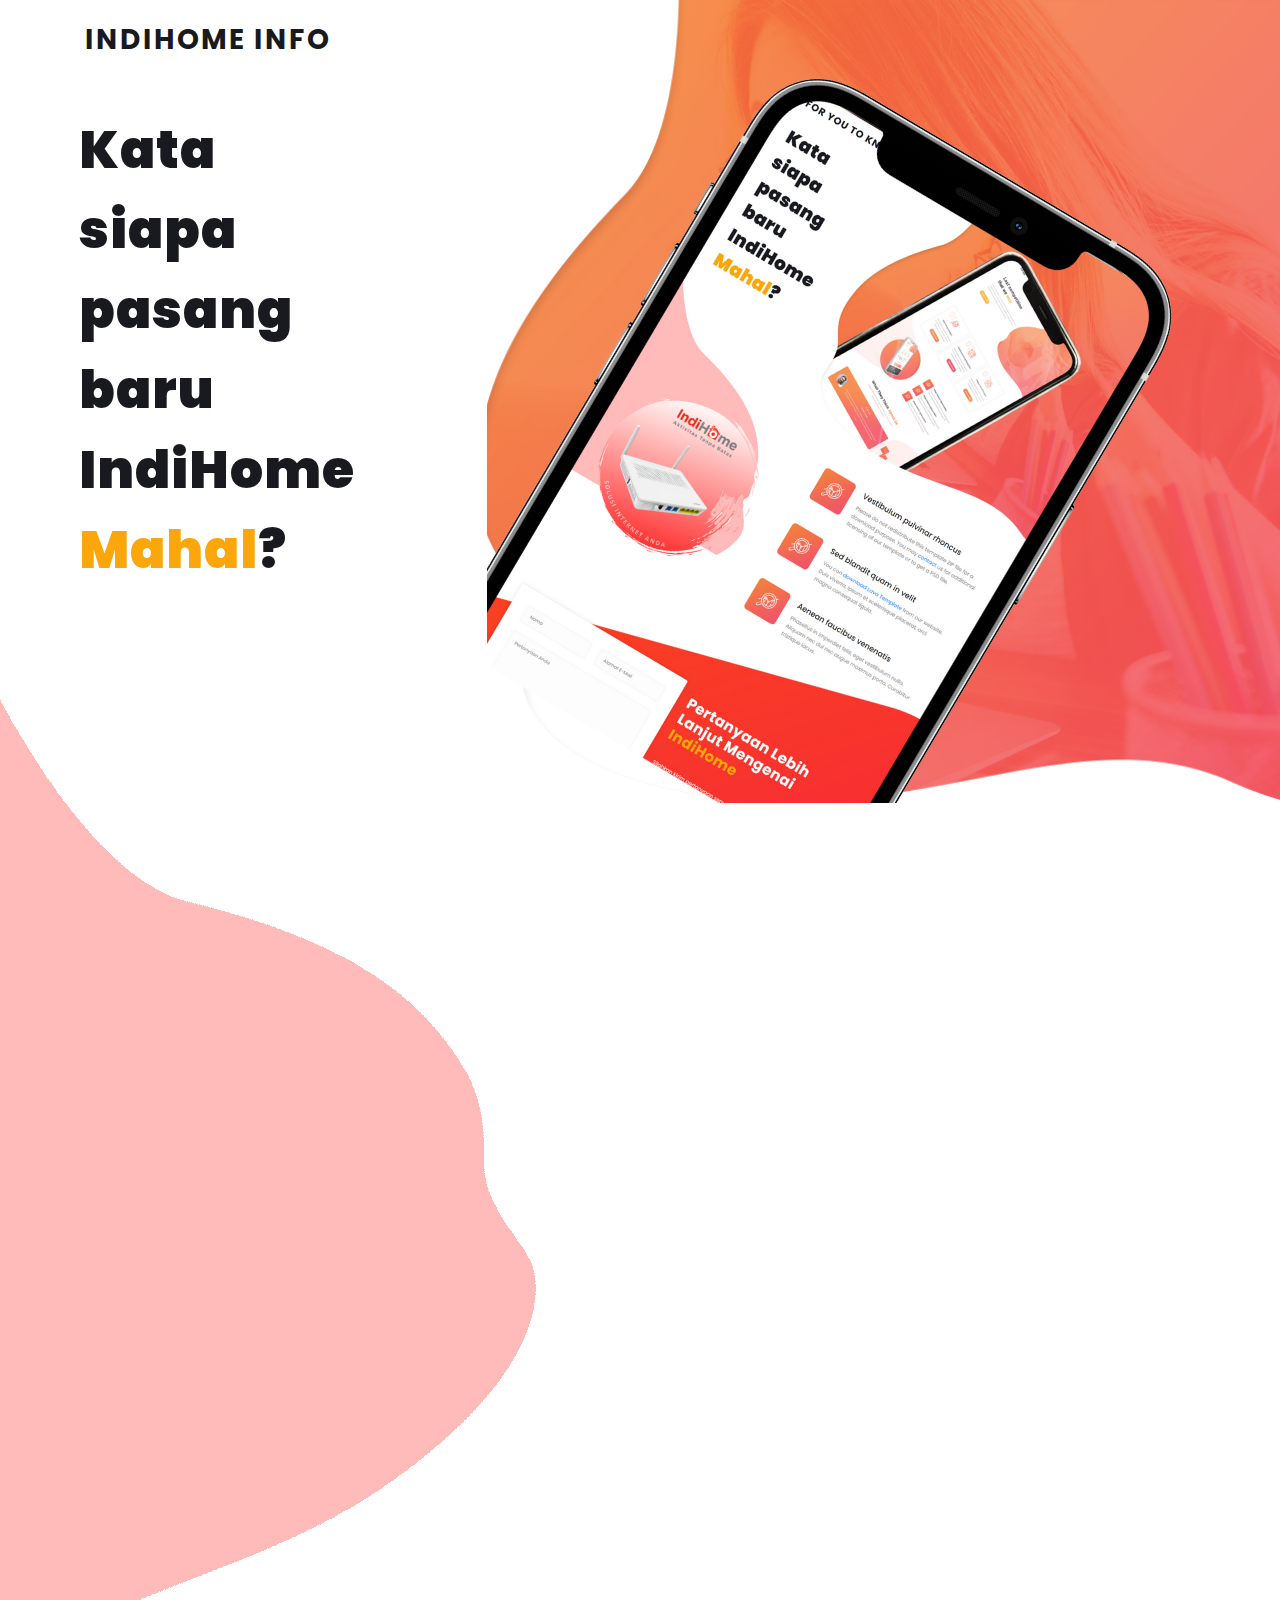
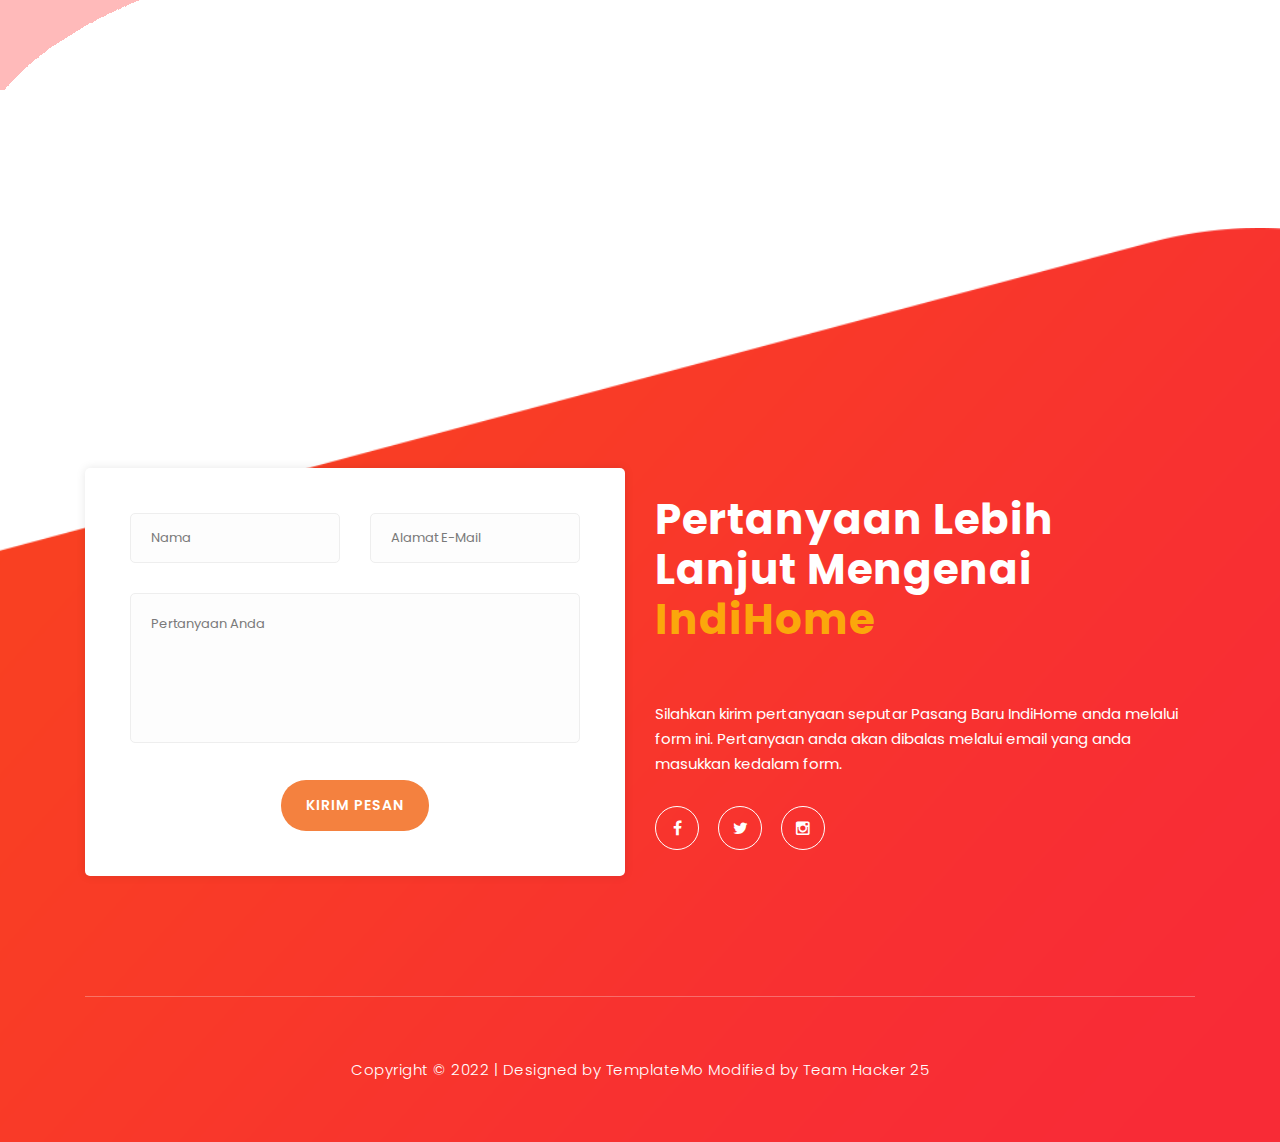
<file: index.html>
<!DOCTYPE html>
<html lang="en">

<head>

    <meta charset="utf-8">
    <meta name="viewport" content="width=device-width, initial-scale=1, shrink-to-fit=no">
    <meta name="description" content="">
    <meta name="author" content="TemplateMo">
    <link href="https://fonts.googleapis.com/css?family=Poppins:100,200,300,400,500,600,700,800,900&display=swap" rel="stylesheet">
    <link rel="shortcut icon" href="assets/images/favicon.ico" type="image/x-icon">
    <link rel="icon" href="assets/images/favicon.ico" type="image/x-icon">
    <title>Siapa Bilang Pasang Baru IndiHome Mahal?</title>


    <!-- Additional CSS Files -->
    <link rel="stylesheet" type="text/css" href="assets/css/bootstrap.min.css">

    <link rel="stylesheet" type="text/css" href="assets/css/font-awesome.css">

    <link rel="stylesheet" href="assets/css/templatemo-lava.css">

    <link rel="stylesheet" href="assets/css/owl-carousel.css">

</head>

<body>

    <!-- ***** Preloader Start ***** -->
    <div id="preloader">
        <div class="jumper">
            <div></div>
            <div></div>
            <div></div>
        </div>
    </div>
    <!-- ***** Preloader End ***** -->


    <!-- ***** Header Area Start ***** -->
    <header class="header-area header-sticky">
        <div class="container">
            <div class="row">
                <div class="col-12">
                    <nav class="main-nav">
                        <!-- ***** Logo Start ***** -->
                        <a href="index.html" class="logo">
                            INDIHOME INFO
                        </a>
                        <!-- ***** Logo End ***** -->
                        <!-- ***** Menu Start ***** -->
                     
                        <a class='menu-trigger'>
                            <span>Menu</span>
                        </a>
                        <!-- ***** Menu End ***** -->
                    </nav>
                </div>
            </div>
        </div>
    </header>
    <!-- ***** Header Area End ***** -->


    <!-- ***** Welcome Area Start ***** -->
    <div class="welcome-area" id="welcome">

        <!-- ***** Header Text Start ***** -->
        <div class="header-text">
            <div class="container">
                <div class="row">
                    <div class="left-text col-lg-6 col-md-12 col-sm-12 col-xs-12"
                        data-scroll-reveal="enter left move 30px over 0.6s after 0.4s">
                        <h1>Kata siapa pasang baru IndiHome<em> <br>Mahal</em>?</h1>
                        <p style="color:white">Lava  template is provided by.
                           You 
                           can modify and use it for your commercial websites for
                        free of charge. This template is last updated on 29 Oct 2019.</p> 
                        <!-- <a href="#about" class="main-button-slider">KNOW US BETTER</a> -->
                    </div>
                </div>
            </div>
        </div>
        <!-- ***** Header Text End ***** -->
    </div>
    <!-- ***** Welcome Area End ***** -->

    <!-- ***** Features Big Item Start ***** -->
    <!-- <section class="section" id="about">
        <div class="container">
            <div class="row">
                <div class="col-lg-4 col-md-6 col-sm-12 col-xs-12"
                    data-scroll-reveal="enter left move 30px over 0.6s after 0.4s">
                    <div class="features-item">
                        <div class="features-icon">
                           
                            <img src="assets/images/features-icon-1.png" alt="">
                            <h4>SAY NO TO INTERNET LELET!</h4>
                            <p>Belum ada provider wifi lain yang memiliki luas wilayah jaringan sebesar Indihome. Di manapun kamu, sinyal Indihome sanggup jawab kebutuhan WFH, SFH, bahkan sampai serunya bermain game dari gadgetmu!</p>
                          
                        </div>
                    </div>
                </div>
                <div class="col-lg-4 col-md-6 col-sm-12 col-xs-12"
                    data-scroll-reveal="enter bottom move 30px over 0.6s after 0.4s">
                    <div class="features-item">
                        <div class="features-icon">
                            
                            <img src="assets/images/features-icon-2.png" alt="">
                            <h4>Sewa Layanan</h4>
                            <p>Curabitur pulvinar vel odio sed sagittis. Nam maximus ex diam, nec consectetur diam.</p>
                            
                        </div>
                    </div>
                </div>
                <div class="col-lg-4 col-md-6 col-sm-12 col-xs-12"
                    data-scroll-reveal="enter right move 30px over 0.6s after 0.4s">
                    <div class="features-item">
                        <div class="features-icon">
                          
                            <img src="assets/images/features-icon-3.png" alt="">
                            <h4>Sewa Teknisi</h4>
                            <p>Curabitur pulvinar vel odio sed sagittis. Nam maximus ex diam, nec consectetur diam.</p>
                            
                        </div>
                    </div>
                </div>
            </div>
        </div>
    </section> -->
    <!-- ***** Features Big Item End ***** -->

    <div class="left-image-decor"></div>

    <!-- ***** Features Big Item Start ***** -->
    <section class="section" id="promotion">
        <div class="container">
            <div class="row">
                <div class="left-image col-lg-5 col-md-12 col-sm-12 mobile-bottom-fix-big"
                    data-scroll-reveal="enter left move 30px over 0.6s after 0.4s">
                    <img src="assets/images/left-image2.png" class="rounded img-fluid d-block mx-auto" alt="App">
                </div>
                <div class="right-text offset-lg-1 col-lg-6 col-md-12 col-sm-12 mobile-bottom-fix">
                    <ul>
                        <li data-scroll-reveal="enter right move 30px over 0.6s after 0.4s">
                            <img src="assets/images/about-icon-01.png" alt="">
                            <div class="text">
                                <h4>Hanya Bayar Sekali</h4>
                                <p>Biaya Rp. 500.000,- Yang anda keluarkan adalah biaya untuk pemasangan alat pertama kali. 
                                    jadi jangan takut kedepannya biaya yang dibayarkan akan lebih murah.</p>
                            </div>
                        </li>
                        <li data-scroll-reveal="enter right move 30px over 0.6s after 0.5s">
                            <img src="assets/images/about-icon-02.png" alt="">
                            <div class="text">
                                <h4>Tidak Ada Kuota Pemakaian</h4>
                                <p>Harga yang anda bayarkan sudah masuk kedalam layanan internet kecepatan 
                                    tinggi dengan unlimited Kuota.</p>
                            </div>
                        </li>
                        <li data-scroll-reveal="enter right move 30px over 0.6s after 0.6s">
                            <img src="assets/images/about-icon-03.png" alt="">
                            <div class="text">
                                <h4>Harga Sesuai Kualitas Internet</h4>
                                <p>Di wilayah Indonesia Timur, belum ada provider lain yang memiliki luas cakupan wilayah jaringan sebesar Indihome yaitu lebih dari 80%.
                                     Di manapun kamu, sinyal Indihome sanggup menjawab kebutuhan WFH, SFH, bahkan sampai serunya bermain game dari gadgetmu!.</p>
                            </div>
                        </li>
                    </ul>
                </div>
            </div>
        </div>
    </section>
    <!-- ***** Features Big Item End ***** -->

    <!-- <div class="right-image-decor"></div> -->

    <!-- ***** Testimonials Starts ***** -->
    <!-- <section class="section" id="testimonials">
        <div class="container">
            <div class="row">
                <div class="col-lg-8 offset-lg-2">
                    <div class="center-heading">
                        <h2>What They Think <em>About Us</em></h2>
                        <p>Suspendisse vitae laoreet mauris. Fusce a nisi dapibus, euismod purus non, convallis odio.
                            Donec vitae magna ornare, pellentesque ex vitae, aliquet urna.</p>
                    </div>
                </div>
                <div class="col-lg-10 col-md-12 col-sm-12 mobile-bottom-fix-big"
                    data-scroll-reveal="enter left move 30px over 0.6s after 0.4s">
                    <div class="owl-carousel owl-theme">
                        <div class="item service-item">
                            <div class="author">
                                <i><img src="assets/images/testimonial-author-1.png" alt="Author One"></i>
                            </div>
                            <div class="testimonial-content">
                                <ul class="stars">
                                    <li><i class="fa fa-star"></i></li>
                                    <li><i class="fa fa-star"></i></li>
                                    <li><i class="fa fa-star"></i></li>
                                    <li><i class="fa fa-star"></i></li>
                                    <li><i class="fa fa-star"></i></li>
                                </ul>
                                <h4>Jonathan Smart</h4>
                                <p>“Nullam hendrerit, elit a semper pharetra, ipsum nibh tristique tortor, in tempus
                                    urna elit in mauris.”</p>
                                <span>Besta CTO</span>
                            </div>
                        </div>
                        <div class="item service-item">
                            <div class="author">
                                <i><img src="assets/images/testimonial-author-1.png" alt="Second Author"></i>
                            </div>
                            <div class="testimonial-content">
                                <ul class="stars">
                                    <li><i class="fa fa-star"></i></li>
                                    <li><i class="fa fa-star"></i></li>
                                    <li><i class="fa fa-star"></i></li>
                                    <li><i class="fa fa-star"></i></li>
                                    <li><i class="fa fa-star"></i></li>
                                </ul>
                                <h4>Martino Tino</h4>
                                <p>“Morbi non mi luctus felis molestie scelerisque. In ac libero viverra, placerat est
                                    interdum, rhoncus leo.”</p>
                                <span>Web Analyst</span>
                            </div>
                        </div>
                        <div class="item service-item">
                            <div class="author">
                                <i><img src="assets/images/testimonial-author-1.png" alt="Author Third"></i>
                            </div>
                            <div class="testimonial-content">
                                <ul class="stars">
                                    <li><i class="fa fa-star"></i></li>
                                    <li><i class="fa fa-star"></i></li>
                                    <li><i class="fa fa-star"></i></li>
                                </ul>
                                <h4>George Tasa</h4>
                                <p>“Fusce rutrum in dolor sit amet lobortis. Ut at vehicula justo. Donec quam dolor,
                                    congue a fringilla sed, maximus et urna.”</p>
                                <span>System Admin</span>
                            </div>
                        </div>
                        <div class="item service-item">
                            <div class="author">
                                <i><img src="assets/images/testimonial-author-1.png" alt="Fourth Author"></i>
                            </div>
                            <div class="testimonial-content">
                                <ul class="stars">
                                    <li><i class="fa fa-star"></i></li>
                                    <li><i class="fa fa-star"></i></li>
                                    <li><i class="fa fa-star"></i></li>
                                    <li><i class="fa fa-star"></i></li>
                                </ul>
                                <h4>Sir James</h4>
                                <p>"Fusce rutrum in dolor sit amet lobortis. Ut at vehicula justo. Donec quam dolor,
                                    congue a fringilla sed, maximus et urna."</p>
                                <span>New Villager</span>
                            </div>
                        </div>
                    </div>
                </div>
            </div>
        </div>
    </section> -->
    <!-- ***** Testimonials Ends ***** -->


    <!-- ***** Footer Start ***** -->
    <footer id="contact-us">
        <div class="container">
            <div class="footer-content">
                <div class="row">
                    <!-- ***** Contact Form Start ***** -->
                    <div class="col-lg-6 col-md-12 col-sm-12">
                        <div class="contact-form">
                            <form id="contact" action="" method="post">
                                <div class="row">
                                    <div class="col-md-6 col-sm-12">
                                        <fieldset>
                                            <input name="name" type="text" id="name" placeholder="Nama" required=""
                                                style="background-color: rgba(250,250,250,0.3);">
                                        </fieldset>
                                    </div>
                                    <div class="col-md-6 col-sm-12">
                                        <fieldset>
                                            <input name="email" type="text" id="email" placeholder="Alamat E-Mail"
                                                required="" style="background-color: rgba(250,250,250,0.3);">
                                        </fieldset>
                                    </div>
                                    <div class="col-lg-12">
                                        <fieldset>
                                            <textarea name="message" rows="6" id="message" placeholder="Pertanyaan Anda"
                                                required="" style="background-color: rgba(250,250,250,0.3);"></textarea>
                                        </fieldset>
                                    </div>
                                    <div class="col-lg-12">
                                        <fieldset>
                                            <button type="submit" id="form-submit" class="main-button">Kirim Pesan
                                                </button>
                                        </fieldset>
                                    </div>
                                </div>
                            </form>
                        </div>
                    </div>
                    <!-- ***** Contact Form End ***** -->
                    <div class="right-content col-lg-6 col-md-12 col-sm-12">
                        <h2>Pertanyaan Lebih Lanjut Mengenai <em>IndiHome</em></h2>
                        <p><br>Silahkan kirim pertanyaan seputar Pasang Baru IndiHome anda melalui form ini. Pertanyaan anda akan dibalas melalui email yang anda
                            masukkan kedalam form.</p>
                        <ul class="social">
                            <li><a href="https://fb.com/templatemo"><i class="fa fa-facebook"></i></a></li>
                            <li><a href="#"><i class="fa fa-twitter"></i></a></li>
                            <li><a href="#"><i class="fa fa-instagram"></i></a></li>
                        </ul>
                    </div>
                </div>
            </div>
            <div class="row">
                <div class="col-lg-12">
                    <div class="sub-footer">
                        <p>Copyright &copy; 2022 

                        | Designed by <a rel="nofollow" href="https://templatemo.com">TemplateMo</a>
                        Modified by <a rel="nofollow" href="https://www.instagram.com/__swiitch/">Team Hacker 25</a>
                    </p>
                    </div>
                </div>
            </div>
        </div>
    </footer>

    <!-- jQuery -->
    <script src="assets/js/jquery-2.1.0.min.js"></script>

    <!-- Bootstrap -->
    <script src="assets/js/popper.js"></script>
    <script src="assets/js/bootstrap.min.js"></script>

    <!-- Plugins -->
    <script src="assets/js/owl-carousel.js"></script>
    <script src="assets/js/scrollreveal.min.js"></script>
    <script src="assets/js/waypoints.min.js"></script>
    <script src="assets/js/jquery.counterup.min.js"></script>
    <script src="assets/js/imgfix.min.js"></script>

    <!-- Global Init -->
    <script src="assets/js/custom.js"></script>

</body>
</html>
</file>
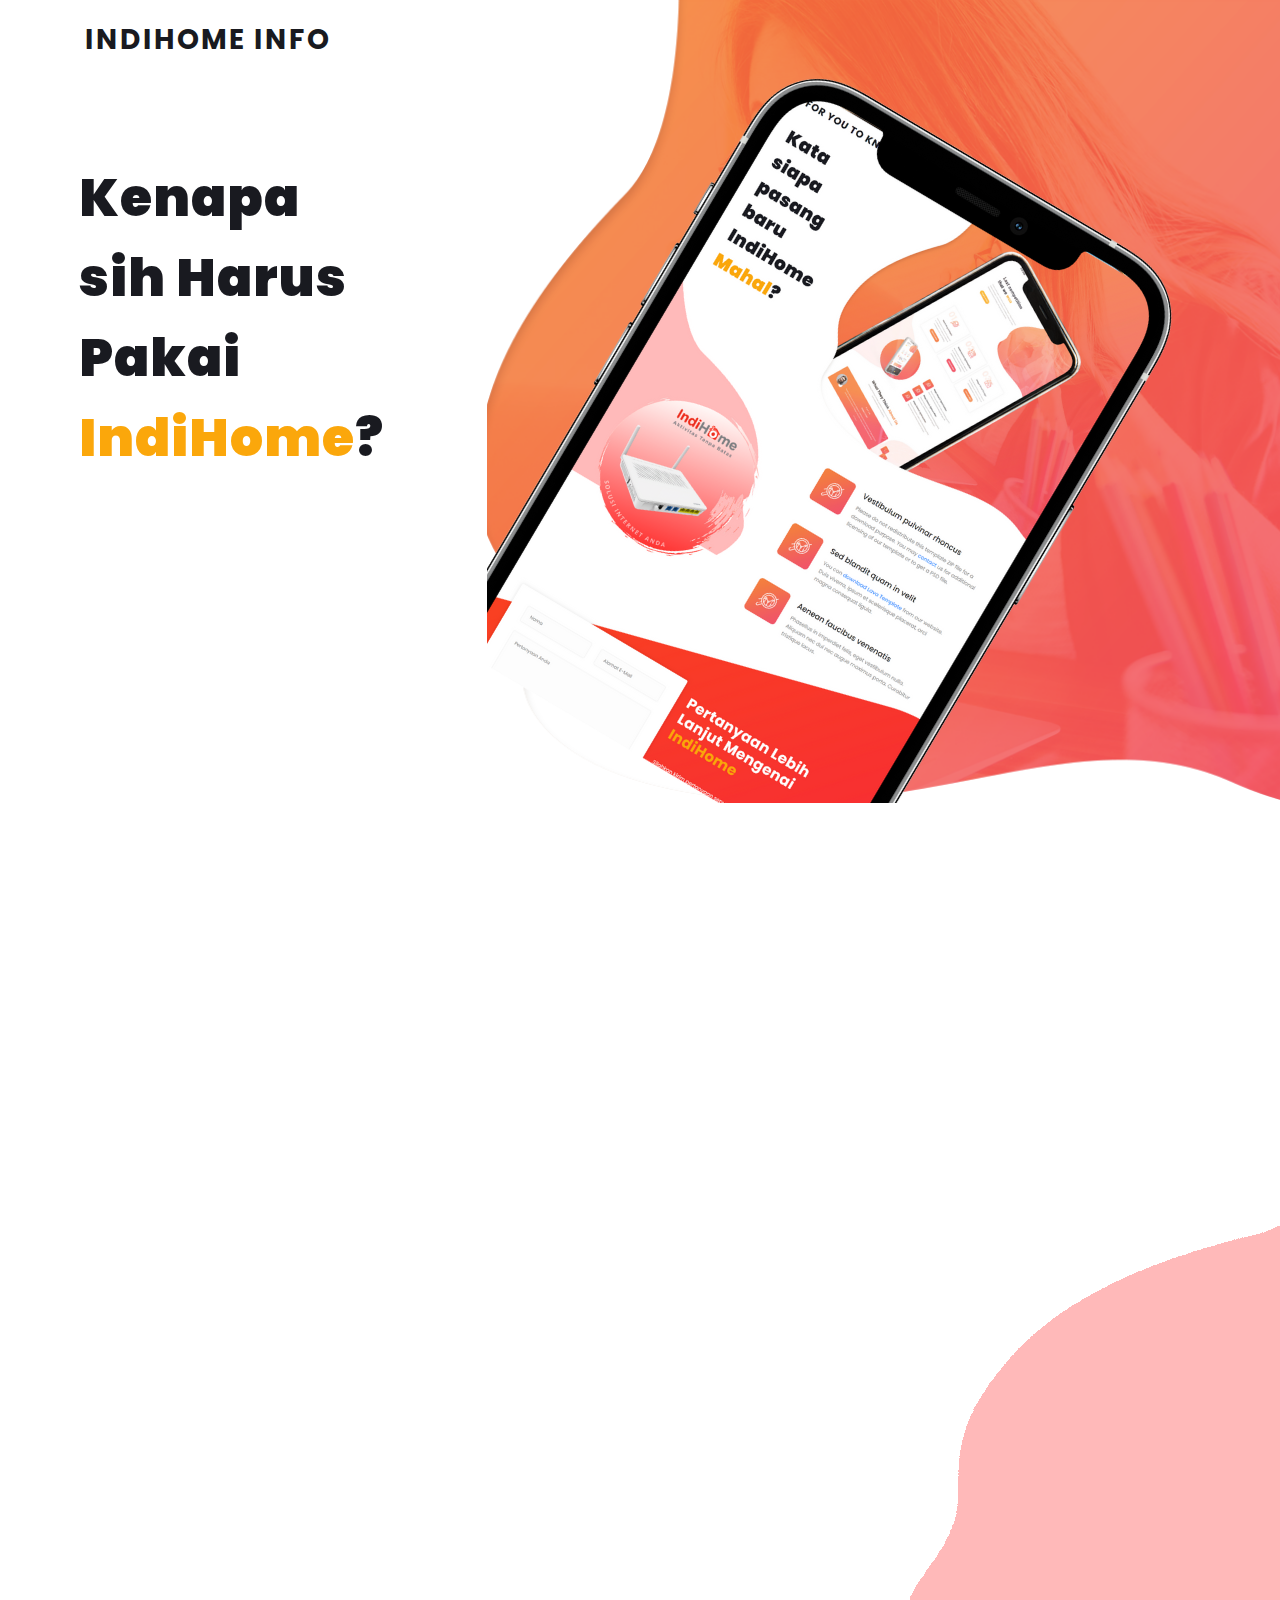
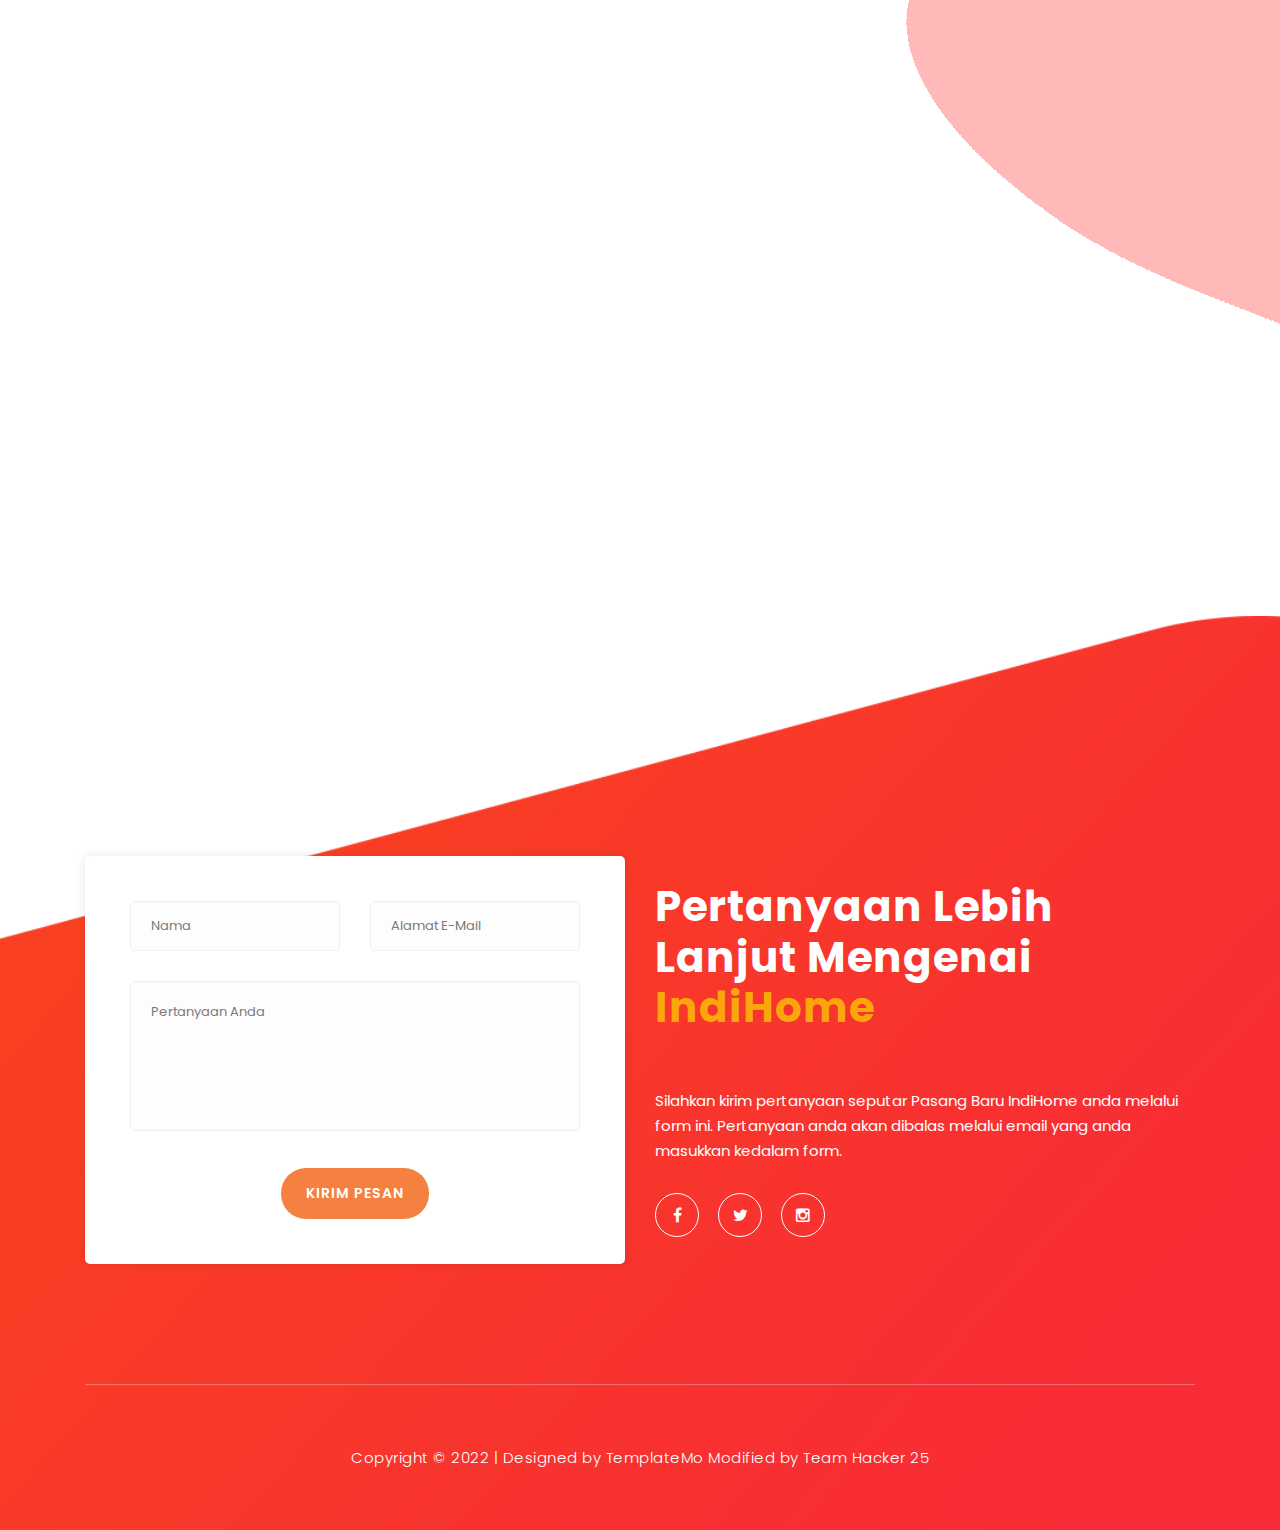
<file: index2.html>
<!DOCTYPE html>
<html lang="en">

<head>

    <meta charset="utf-8">
    <meta name="viewport" content="width=device-width, initial-scale=1, shrink-to-fit=no">
    <meta name="description" content="">
    <meta name="author" content="TemplateMo">
    <link href="https://fonts.googleapis.com/css?family=Poppins:100,200,300,400,500,600,700,800,900&display=swap" rel="stylesheet">
    <link rel="shortcut icon" href="assets/images/favicon.ico" type="image/x-icon">
    <link rel="icon" href="assets/images/favicon.ico" type="image/x-icon">
    <title>Mengapa Harus Pakai IndiHome?</title>


    <!-- Additional CSS Files -->
    <link rel="stylesheet" type="text/css" href="assets/css/bootstrap.min.css">

    <link rel="stylesheet" type="text/css" href="assets/css/font-awesome.css">

    <link rel="stylesheet" href="assets/css/templatemo-lava.css">

    <link rel="stylesheet" href="assets/css/owl-carousel.css">

</head>

<body>

    <!-- ***** Preloader Start ***** -->
    <div id="preloader">
        <div class="jumper">
            <div></div>
            <div></div>
            <div></div>
        </div>
    </div>
    <!-- ***** Preloader End ***** -->


    <!-- ***** Header Area Start ***** -->
    <header class="header-area header-sticky">
        <div class="container">
            <div class="row">
                <div class="col-12">
                    <nav class="main-nav">
                        <!-- ***** Logo Start ***** -->
                        <a href="index.html" class="logo">
                            INDIHOME INFO
                        </a>
                        <!-- ***** Logo End ***** -->
                        <!-- ***** Menu Start ***** -->
                     
                        <a class='menu-trigger'>
                            <span>Menu</span>
                        </a>
                        <!-- ***** Menu End ***** -->
                    </nav>
                </div>
            </div>
        </div>
    </header>
    <!-- ***** Header Area End ***** -->


    <!-- ***** Welcome Area Start ***** -->
    <div class="welcome-area" id="welcome">

        <!-- ***** Header Text Start ***** -->
        <div class="header-text">
            <div class="container">
                <div class="row">
                    <div class="left-text col-lg-6 col-md-12 col-sm-12 col-xs-12"
                        data-scroll-reveal="enter left move 30px over 0.6s after 0.4s">
                        <h1>Kenapa sih Harus Pakai<em> <br>IndiHome</em>?</h1>
                        <p style="color:white">Lava  template is provided by.
                           You 
                           can modify and use it for your commercial websites for
                        free of charge. This template is last updated on 29 Oct 2019.</p> 
                        <!-- <a href="#about" class="main-button-slider">KNOW US BETTER</a> -->
                    </div>
                </div>
            </div>
        </div>
        <!-- ***** Header Text End ***** -->
    </div>
    <!-- ***** Welcome Area End ***** -->
    
    <!-- ***** Features Big Item Start ***** -->
     <section class="section" id="about">
        <div class="container">
            <div class="row">
                <div class="col-lg-12 col-md-12 col-sm-12 col-xs-12 center"
                    data-scroll-reveal="enter left move 30px over 0.6s after 0.4s">
                    <p class="text-center">Indihome telah terbukti sejak lama melayani untuk memenuhi kebutuhan akses internet masyarakat. Terutama di daerah timur Indonesia yang 99% masyarakat telah memilih INDIHOME sebagai provider internet terpercaya dalam memenuhi kebutuhan mereka. Indihome masuk ke jajaran penyedia jaringan internet terbaik yang memanfaatkan teknologi kabel fiber optik. Teknologi ini memberikan layanan akses maupun transfer data dengan kecepatan yang tinggi, dan telah terbukti resisten serta tahan terhadap gangguan elektromagenetik seperti gangguan cuaca dan semacamnya. Jadi, kalian tidak perlu khawatir untuk mengakses internet ketika sedang hujan dan ketika cuaca ekstrim lainnya! 
                    </p>
                    <br>
                          
                </div>    
            </div>
            <div class="row">
                <div class="col-lg-4 col-md-6 col-sm-12 col-xs-12"
                    data-scroll-reveal="enter left move 30px over 0.6s after 0.4s">
                    <div class="features-item">
                        <div class="features-icon">
                           
                            <img src="assets/images/features-icon-1.png" alt="">
                            <h4>Berlanggan lebih mudah!</h4>
                            <p>Indihome memberikan fasilitas untuk berlangganan yang lebih praktis, mudah dan aman, lho!  
                                Kalian hanya perlu untuk mendownload aplikasi myIndihome yang dapat di-download di 
                                smartphone maupun tablet yang kalian gunakan dengan mengunjungi play store atau app store.  
                                Melalui aplikasi tersebut, kalian sudah dapat mengakses ketersediaan jaringan Indihome Fiber 
                                secara praktis dan pasti dilingkungan kalian, melakukan registrasi kapan saja dan dimana saja, 
                                serta bisa melakukan order tracking dengan teknisi secara pasti dan transparan.
                                </p>
                          
                        </div>
                    </div>
                </div>
                <div class="col-lg-4 col-md-6 col-sm-12 col-xs-12"
                    data-scroll-reveal="enter bottom move 30px over 0.6s after 0.4s">
                    <div class="features-item">
                        <div class="features-icon">
                            
                            <img src="assets/images/features-icon-2.png" alt="">
                            <h4>Pilih Paket layanan yang sesuai kebutuhanmu</h4>
                            <p>Indihome memiliki dua paket yang bebas kamu pilih, lho! Ada Dual Play dan Triple Play. Dual Play memungkinkan kamu untuk memilih dua layanan unggulan, yakni Internet Fiber dan Telepon Rumah atau Internet Fiber dan UseeTV (TV Interaktif). Sedangkan untuk Triple play, kamu akan mendapatkan tiga paket itu sekaligus. Jadi, kalian tidak perlu terpaksa untuk mengambil paket yang tidak sesuai 
                                dengan keinginan kalian karena kalian secara bebas dapat memilih 
                                paket sesuai dengan kebutuhan.</p>
                            
                        </div>
                    </div>
                </div>
                <div class="right-image-decor"></div>
                <div class="col-lg-4 col-md-6 col-sm-12 col-xs-12"
                    data-scroll-reveal="enter right move 30px over 0.6s after 0.4s">
                    <div class="features-item">
                        <div class="features-icon">
                          
                            <img src="assets/images/features-icon-3.png" alt="">
                            <h4>Pembayaran dapat dilakukan dimana saja</h4>
                            <p>Tagihan indihome yang masuk di-smartphone atau tablet kamu dapat 
                                dibayarkan secara online dan offline sesuai dengan keinginan kalian. Online meliputi aplikasi Mobile-Banking Kesayangan kalian, hingga Menggunakan Electronics Wallet yang saat ini sedang naik daun. Untuk Offline dapat melalui 
                                Plasa, melalui ATM dari Bank Kesayangan hingga melalui Toko Retail yang tersedia di dekat rumah kalian!.   </p>
                            
                        </div>
                    </div>
                </div>


            </div>
            <div class="row">
                <div class="col-lg-12 col-md-12 col-sm-12 col-xs-12 center"
                    data-scroll-reveal="enter left move 30px over 0.6s after 0.4s">
                    <p class="text-center"><br>Jadi tunggu apa lagi? Yuk gunakan dan beralih ke Indihome karena INDIHOME merupakan pilihan nomor satu untuk memenuhi kebutuhan kamu!</p>
                    <br>
                          
                </div>    
            </div>
        </div>
    </section> 
    <!-- ***** Features Big Item End ***** -->

    

    <!-- ***** Features Big Item Start ***** -->
    <!-- <section class="section" id="promotion">
        <div class="container">
            <div class="row">
                <div class="left-image col-lg-5 col-md-12 col-sm-12 mobile-bottom-fix-big"
                    data-scroll-reveal="enter left move 30px over 0.6s after 0.4s">
                    <img src="assets/images/left-image2.png" class="rounded img-fluid d-block mx-auto" alt="App">
                </div>
                <div class="right-text offset-lg-1 col-lg-6 col-md-12 col-sm-12 mobile-bottom-fix">
                    <ul>
                        <li data-scroll-reveal="enter right move 30px over 0.6s after 0.4s">
                            <img src="assets/images/about-icon-01.png" alt="">
                            <div class="text">
                                <h4>Hanya Bayar Sekali</h4>
                                <p>Biaya Rp. 500.000,- Yang anda keluarkan adalah biaya untuk pemasangan alat pertama kali. 
                                    jadi jangan takut kedepannya biaya yang dibayarkan akan lebih murah.</p>
                            </div>
                        </li>
                        <li data-scroll-reveal="enter right move 30px over 0.6s after 0.5s">
                            <img src="assets/images/about-icon-02.png" alt="">
                            <div class="text">
                                <h4>Tidak Ada Kuota Pemakaian</h4>
                                <p>Harga yang anda bayarkan sudah masuk kedalam layanan internet kecepatan tinggi dengan unlimited Kuota,
                                    .</p>
                            </div>
                        </li>
                        <li data-scroll-reveal="enter right move 30px over 0.6s after 0.6s">
                            <img src="assets/images/about-icon-03.png" alt="">
                            <div class="text">
                                <h4>Harga Sesuai Kualitas Internet</h4>
                                <p>Di wilayah Indonesia Timur,belum ada provider lain yang memiliki luas cakupan wilayah jaringan sebesar Indihome yaitu lebih dari 80%.
                                     Di manapun kamu, sinyal Indihome sanggup jawab kebutuhan WFH, SFH, bahkan sampai serunya bermain game dari gadgetmu!.</p>
                            </div>
                        </li>
                    </ul>
                </div>
            </div>
        </div>
    </section> -->
    <!-- ***** Features Big Item End ***** -->

    <!-- <div class="right-image-decor"></div> -->

    <!-- ***** Testimonials Starts ***** -->
    <!-- <section class="section" id="testimonials">
        <div class="container">
            <div class="row">
                <div class="col-lg-8 offset-lg-2">
                    <div class="center-heading">
                        <h2>What They Think <em>About Us</em></h2>
                        <p>Suspendisse vitae laoreet mauris. Fusce a nisi dapibus, euismod purus non, convallis odio.
                            Donec vitae magna ornare, pellentesque ex vitae, aliquet urna.</p>
                    </div>
                </div>
                <div class="col-lg-10 col-md-12 col-sm-12 mobile-bottom-fix-big"
                    data-scroll-reveal="enter left move 30px over 0.6s after 0.4s">
                    <div class="owl-carousel owl-theme">
                        <div class="item service-item">
                            <div class="author">
                                <i><img src="assets/images/testimonial-author-1.png" alt="Author One"></i>
                            </div>
                            <div class="testimonial-content">
                                <ul class="stars">
                                    <li><i class="fa fa-star"></i></li>
                                    <li><i class="fa fa-star"></i></li>
                                    <li><i class="fa fa-star"></i></li>
                                    <li><i class="fa fa-star"></i></li>
                                    <li><i class="fa fa-star"></i></li>
                                </ul>
                                <h4>Jonathan Smart</h4>
                                <p>“Nullam hendrerit, elit a semper pharetra, ipsum nibh tristique tortor, in tempus
                                    urna elit in mauris.”</p>
                                <span>Besta CTO</span>
                            </div>
                        </div>
                        <div class="item service-item">
                            <div class="author">
                                <i><img src="assets/images/testimonial-author-1.png" alt="Second Author"></i>
                            </div>
                            <div class="testimonial-content">
                                <ul class="stars">
                                    <li><i class="fa fa-star"></i></li>
                                    <li><i class="fa fa-star"></i></li>
                                    <li><i class="fa fa-star"></i></li>
                                    <li><i class="fa fa-star"></i></li>
                                    <li><i class="fa fa-star"></i></li>
                                </ul>
                                <h4>Martino Tino</h4>
                                <p>“Morbi non mi luctus felis molestie scelerisque. In ac libero viverra, placerat est
                                    interdum, rhoncus leo.”</p>
                                <span>Web Analyst</span>
                            </div>
                        </div>
                        <div class="item service-item">
                            <div class="author">
                                <i><img src="assets/images/testimonial-author-1.png" alt="Author Third"></i>
                            </div>
                            <div class="testimonial-content">
                                <ul class="stars">
                                    <li><i class="fa fa-star"></i></li>
                                    <li><i class="fa fa-star"></i></li>
                                    <li><i class="fa fa-star"></i></li>
                                </ul>
                                <h4>George Tasa</h4>
                                <p>“Fusce rutrum in dolor sit amet lobortis. Ut at vehicula justo. Donec quam dolor,
                                    congue a fringilla sed, maximus et urna.”</p>
                                <span>System Admin</span>
                            </div>
                        </div>
                        <div class="item service-item">
                            <div class="author">
                                <i><img src="assets/images/testimonial-author-1.png" alt="Fourth Author"></i>
                            </div>
                            <div class="testimonial-content">
                                <ul class="stars">
                                    <li><i class="fa fa-star"></i></li>
                                    <li><i class="fa fa-star"></i></li>
                                    <li><i class="fa fa-star"></i></li>
                                    <li><i class="fa fa-star"></i></li>
                                </ul>
                                <h4>Sir James</h4>
                                <p>"Fusce rutrum in dolor sit amet lobortis. Ut at vehicula justo. Donec quam dolor,
                                    congue a fringilla sed, maximus et urna."</p>
                                <span>New Villager</span>
                            </div>
                        </div>
                    </div>
                </div>
            </div>
        </div>
    </section> -->
    <!-- ***** Testimonials Ends ***** -->


    <!-- ***** Footer Start ***** -->
    <footer id="contact-us">
        <div class="container">
            <div class="footer-content">
                <div class="row">
                    <!-- ***** Contact Form Start ***** -->
                    <div class="col-lg-6 col-md-12 col-sm-12">
                        <div class="contact-form">
                            <form id="contact" action="" method="post">
                                <div class="row">
                                    <div class="col-md-6 col-sm-12">
                                        <fieldset>
                                            <input name="name" type="text" id="name" placeholder="Nama" required=""
                                                style="background-color: rgba(250,250,250,0.3);">
                                        </fieldset>
                                    </div>
                                    <div class="col-md-6 col-sm-12">
                                        <fieldset>
                                            <input name="email" type="text" id="email" placeholder="Alamat E-Mail"
                                                required="" style="background-color: rgba(250,250,250,0.3);">
                                        </fieldset>
                                    </div>
                                    <div class="col-lg-12">
                                        <fieldset>
                                            <textarea name="message" rows="6" id="message" placeholder="Pertanyaan Anda"
                                                required="" style="background-color: rgba(250,250,250,0.3);"></textarea>
                                        </fieldset>
                                    </div>
                                    <div class="col-lg-12">
                                        <fieldset>
                                            <button type="submit" id="form-submit" class="main-button">Kirim Pesan
                                                </button>
                                        </fieldset>
                                    </div>
                                </div>
                            </form>
                        </div>
                    </div>
                    <!-- ***** Contact Form End ***** -->
                    <div class="right-content col-lg-6 col-md-12 col-sm-12">
                        <h2>Pertanyaan Lebih Lanjut Mengenai <em>IndiHome</em></h2>
                        <p><br>Silahkan kirim pertanyaan seputar Pasang Baru IndiHome anda melalui form ini. Pertanyaan anda akan dibalas melalui email yang anda
                            masukkan kedalam form.</p>
                        <ul class="social">
                            <li><a href="https://fb.com/templatemo"><i class="fa fa-facebook"></i></a></li>
                            <li><a href="#"><i class="fa fa-twitter"></i></a></li>
                            <li><a href="#"><i class="fa fa-instagram"></i></a></li>
                        </ul>
                    </div>
                </div>
            </div>
            <div class="row">
                <div class="col-lg-12">
                    <div class="sub-footer">
                        <p>Copyright &copy; 2022 

                        | Designed by <a rel="nofollow" href="https://templatemo.com">TemplateMo</a>
                        Modified by <a rel="nofollow" href="https://www.instagram.com/__swiitch/">Team Hacker 25</a>
                    </p>
                    </div>
                </div>
            </div>
        </div>
    </footer>

    <!-- jQuery -->
    <script src="assets/js/jquery-2.1.0.min.js"></script>

    <!-- Bootstrap -->
    <script src="assets/js/popper.js"></script>
    <script src="assets/js/bootstrap.min.js"></script>

    <!-- Plugins -->
    <script src="assets/js/owl-carousel.js"></script>
    <script src="assets/js/scrollreveal.min.js"></script>
    <script src="assets/js/waypoints.min.js"></script>
    <script src="assets/js/jquery.counterup.min.js"></script>
    <script src="assets/js/imgfix.min.js"></script>

    <!-- Global Init -->
    <script src="assets/js/custom.js"></script>

</body>
</html>
</file>
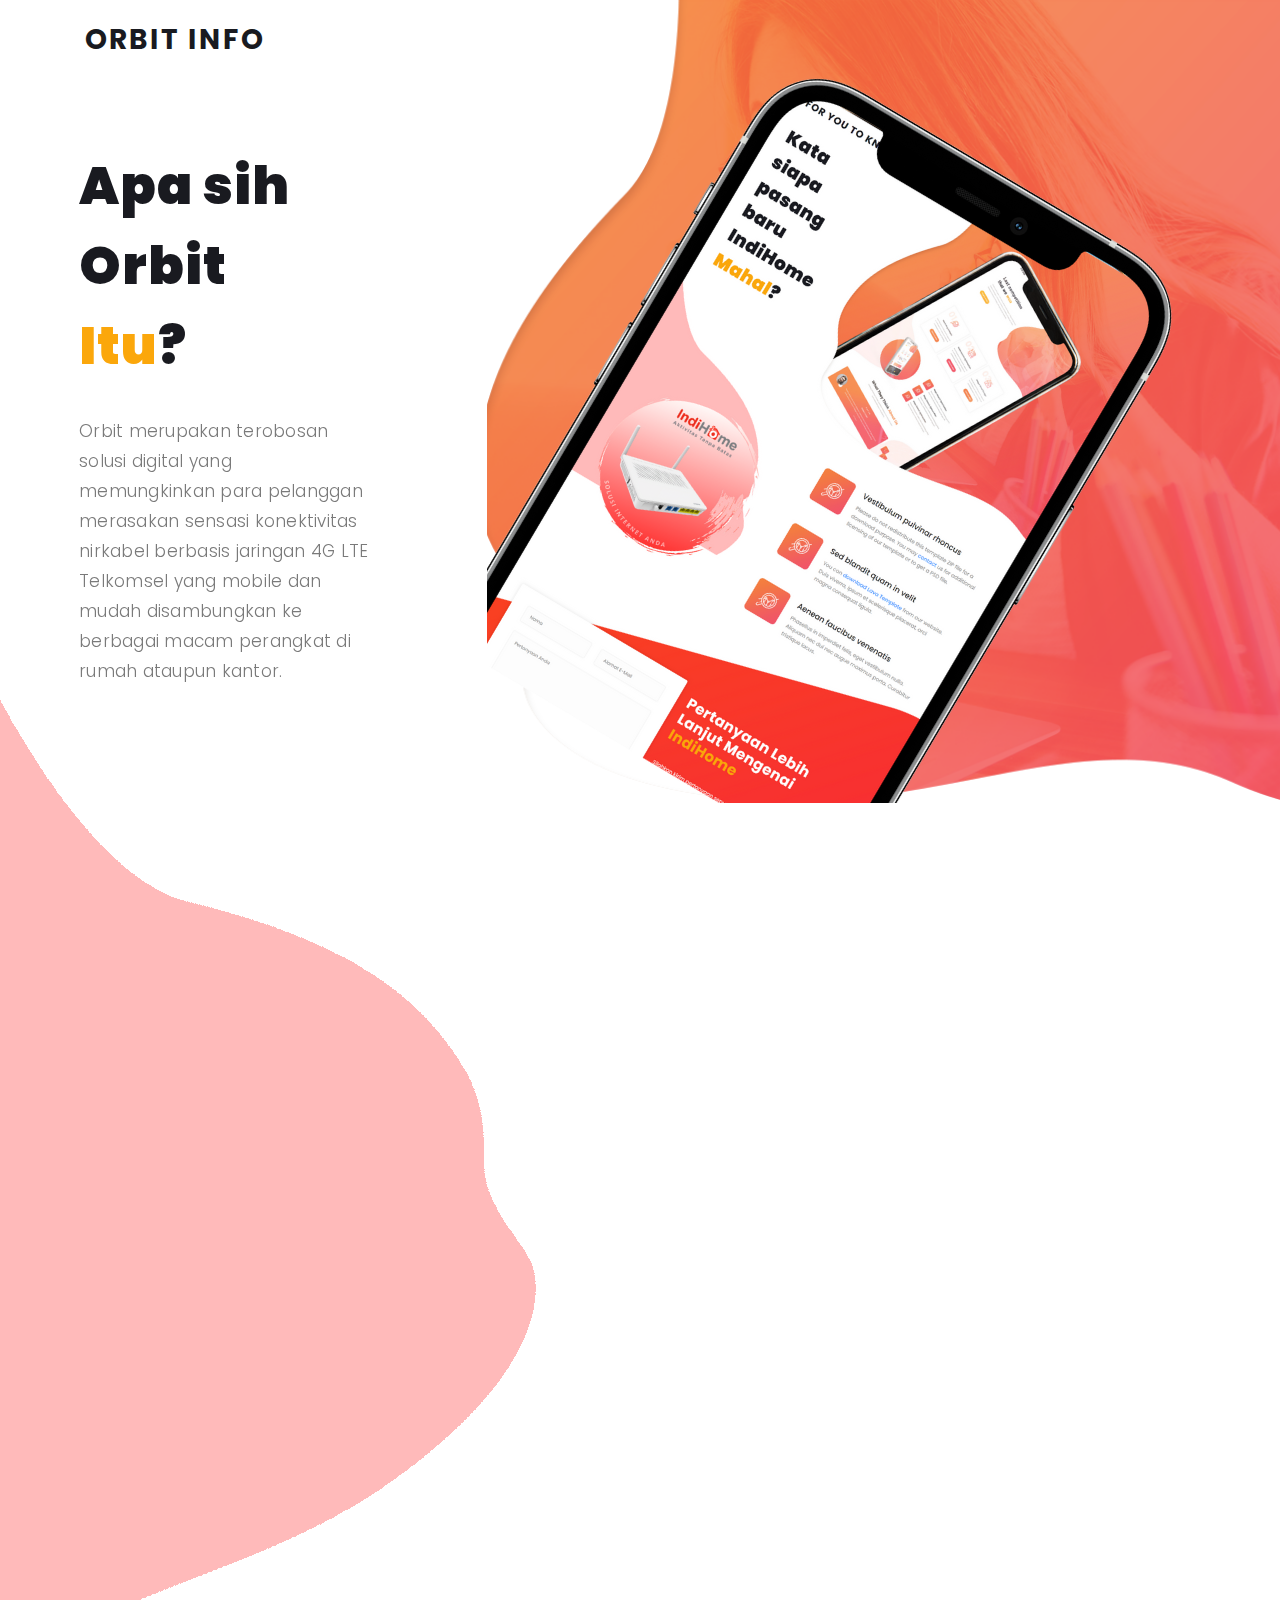
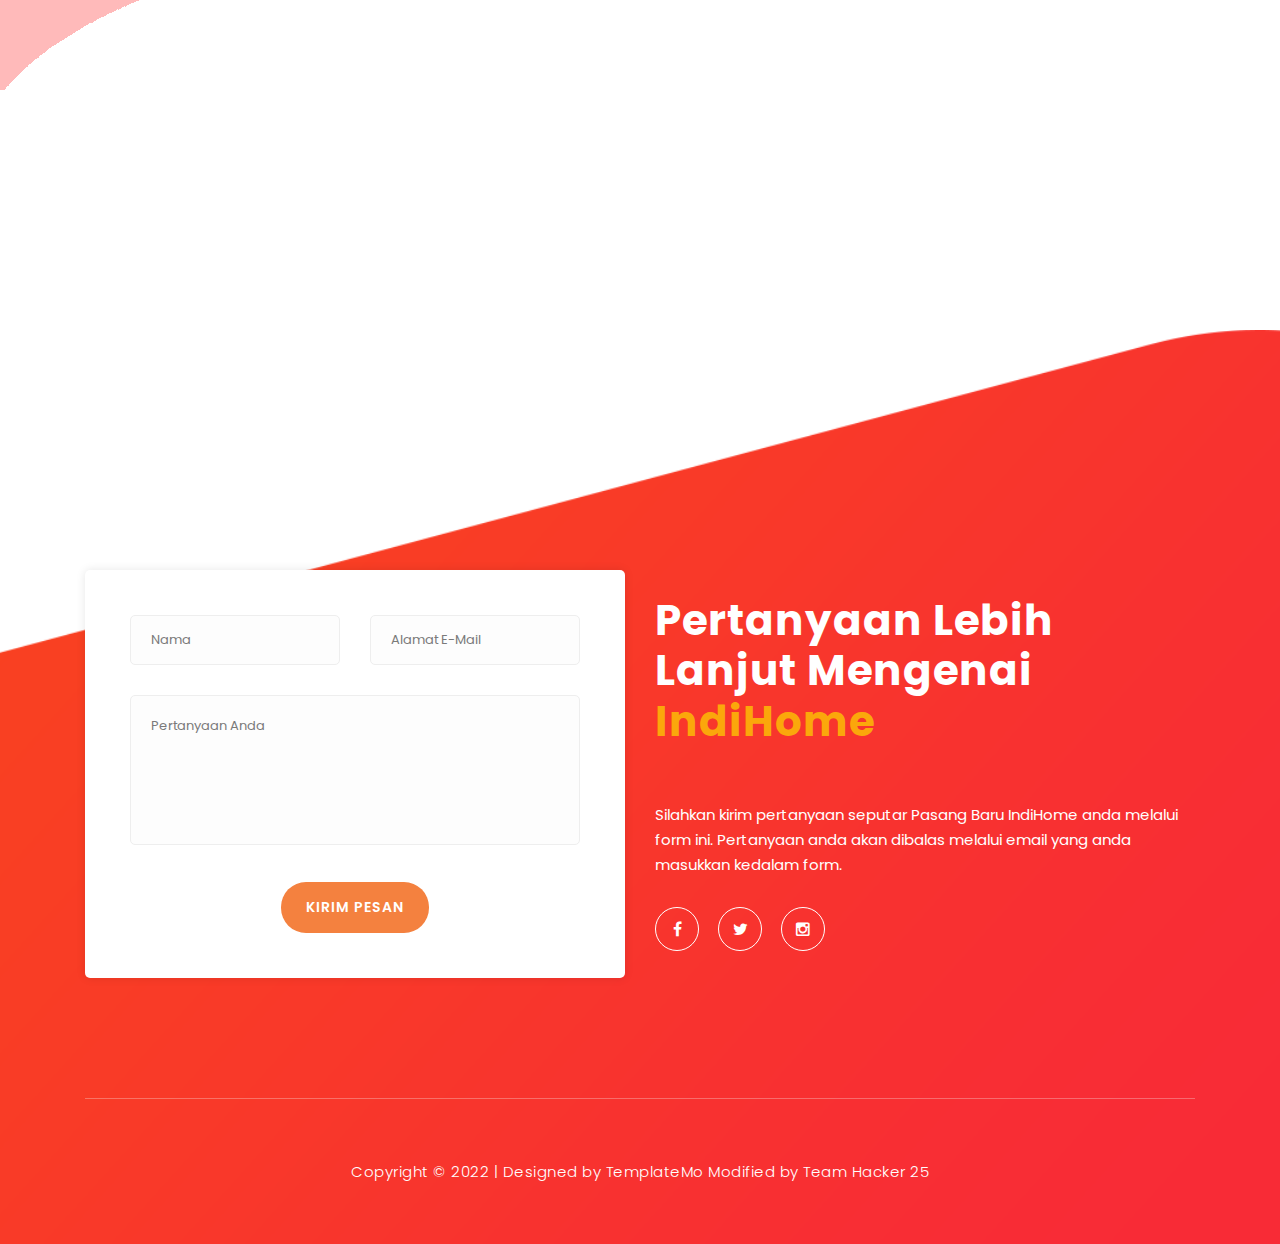
<file: index3.html>
<!DOCTYPE html>
<html lang="en">

<head>

    <meta charset="utf-8">
    <meta name="viewport" content="width=device-width, initial-scale=1, shrink-to-fit=no">
    <meta name="description" content="">
    <meta name="author" content="TemplateMo">
    <link href="https://fonts.googleapis.com/css?family=Poppins:100,200,300,400,500,600,700,800,900&display=swap" rel="stylesheet">
    <link rel="shortcut icon" href="assets/images/favicon.ico" type="image/x-icon">
    <link rel="icon" href="assets/images/favicon.ico" type="image/x-icon">
    <title>Apa itu Orbit?</title>


    <!-- Additional CSS Files -->
    <link rel="stylesheet" type="text/css" href="assets/css/bootstrap.min.css">

    <link rel="stylesheet" type="text/css" href="assets/css/font-awesome.css">

    <link rel="stylesheet" href="assets/css/templatemo-lava.css">

    <link rel="stylesheet" href="assets/css/owl-carousel.css">

</head>

<body>

    <!-- ***** Preloader Start ***** -->
    <div id="preloader">
        <div class="jumper">
            <div></div>
            <div></div>
            <div></div>
        </div>
    </div>
    <!-- ***** Preloader End ***** -->


    <!-- ***** Header Area Start ***** -->
    <header class="header-area header-sticky">
        <div class="container">
            <div class="row">
                <div class="col-12">
                    <nav class="main-nav">
                        <!-- ***** Logo Start ***** -->
                        <a href="index.html" class="logo">
                            ORBIT INFO
                        </a>
                        <!-- ***** Logo End ***** -->
                        <!-- ***** Menu Start ***** -->
                     
                        <a class='menu-trigger'>
                            <span>Menu</span>
                        </a>
                        <!-- ***** Menu End ***** -->
                    </nav>
                </div>
            </div>
        </div>
    </header>
    <!-- ***** Header Area End ***** -->


    <!-- ***** Welcome Area Start ***** -->
    <div class="welcome-area" id="welcome">

        <!-- ***** Header Text Start ***** -->
        <div class="header-text">
            <div class="container">
                <div class="row">
                    <div class="left-text col-lg-6 col-md-12 col-sm-12 col-xs-12"
                        data-scroll-reveal="enter left move 30px over 0.6s after 0.4s">
                        <h1>Apa sih Orbit <em> <br>Itu</em>?</h1>
                        <p>
                            Orbit merupakan terobosan solusi digital yang memungkinkan para pelanggan merasakan sensasi konektivitas nirkabel berbasis jaringan 4G LTE Telkomsel yang mobile dan mudah disambungkan ke berbagai macam perangkat di rumah ataupun kantor.
                        </p> 
                        <!-- <a href="#about" class="main-button-slider">KNOW US BETTER</a> -->
                    </div>
                </div>
            </div>
        </div>
        <!-- ***** Header Text End ***** -->
    </div>
    <!-- ***** Welcome Area End ***** -->

    <!-- ***** Features Big Item Start ***** -->
    <!-- <section class="section" id="about">
        <div class="container">
            <div class="row">
                <div class="col-lg-4 col-md-6 col-sm-12 col-xs-12"
                    data-scroll-reveal="enter left move 30px over 0.6s after 0.4s">
                    <div class="features-item">
                        <div class="features-icon">
                           
                            <img src="assets/images/features-icon-1.png" alt="">
                            <h4>SAY NO TO INTERNET LELET!</h4>
                            <p>Belum ada provider wifi lain yang memiliki luas wilayah jaringan sebesar Indihome. Di manapun kamu, sinyal Indihome sanggup jawab kebutuhan WFH, SFH, bahkan sampai serunya bermain game dari gadgetmu!</p>
                          
                        </div>
                    </div>
                </div>
                <div class="col-lg-4 col-md-6 col-sm-12 col-xs-12"
                    data-scroll-reveal="enter bottom move 30px over 0.6s after 0.4s">
                    <div class="features-item">
                        <div class="features-icon">
                            
                            <img src="assets/images/features-icon-2.png" alt="">
                            <h4>Sewa Layanan</h4>
                            <p>Curabitur pulvinar vel odio sed sagittis. Nam maximus ex diam, nec consectetur diam.</p>
                            
                        </div>
                    </div>
                </div>
                <div class="col-lg-4 col-md-6 col-sm-12 col-xs-12"
                    data-scroll-reveal="enter right move 30px over 0.6s after 0.4s">
                    <div class="features-item">
                        <div class="features-icon">
                          
                            <img src="assets/images/features-icon-3.png" alt="">
                            <h4>Sewa Teknisi</h4>
                            <p>Curabitur pulvinar vel odio sed sagittis. Nam maximus ex diam, nec consectetur diam.</p>
                            
                        </div>
                    </div>
                </div>
            </div>
        </div>
    </section> -->
    <!-- ***** Features Big Item End ***** -->

    <div class="left-image-decor"></div>

    <!-- ***** Features Big Item Start ***** -->
    <section class="section" id="promotion">
        <div class="container">
            <div class="row">
                <div class="left-image col-lg-5 col-md-12 col-sm-12 mobile-bottom-fix-big"
                    data-scroll-reveal="enter left move 30px over 0.6s after 0.4s">
                    <img src="assets/images/0001.png" class="rounded img-fluid d-block mx-auto" alt="App">
                </div>
                <div class="right-text offset-lg-1 col-lg-6 col-md-12 col-sm-12 mobile-bottom-fix">
                    <ul>
                        <li data-scroll-reveal="enter right move 30px over 0.6s after 0.4s">
                            <img src="assets/images/about-icon-01.png" alt="">
                            <div class="text">
                                <h4>Kualitas Perangkat dan Jaringan Terbaik</h4>
                                <p>Sebagai bentuk komitmen memberikan constumer experience terbaik maka Orbit menggunakan perangkat
                                     modem wifi dengan kualitas jaringan seluler terbaik dan paket data terbaik tanpa pelanggan harus “terpaksa” berlangganan.</p>
                            </div>
                        </li>
                        <li data-scroll-reveal="enter right move 30px over 0.6s after 0.5s">
                            <img src="assets/images/about-icon-02.png" alt="">
                            <div class="text">
                                <h4>Mudah untuk didapatkan</h4>
                                <p>Dengan melakukan pemesanan melalui Website, kemudian melakukan aktivasi dengan cara
                                     plug and play. Pelanggan sudah bisa berselancar 
                                     dunia virtual. Kelebihan lain dari Orbit adalah pelanggan dapat 
                                     memonitor penggunaan paket data secara transparan melalui aplikasi 
                                     MyOrbit.</p>
                            </div>
                        </li>
                        <li data-scroll-reveal="enter right move 30px over 0.6s after 0.6s">
                            <img src="assets/images/about-icon-03.png" alt="">
                            <div class="text">
                                <h4>Terhubung ke Siapa Saja</h4>
                                <p>Orbit hadir dalam dua tipe modem yaktu Orbit Star dan Orbit Max. Perbedaannya ada pada sambungan ke perangkat sekaligus. Orbit Star memiliki kemampuan terkoneksi 
                                    dengan 32 perangkat sekaligus, sedangkan Orbit Max mampu terhubung dengan 64 perangkat bersamaan. </p>
                            </div>
                        </li>
                    </ul>
                </div>
            </div>
        </div>
    </section>
    <!-- ***** Features Big Item End ***** -->

    <!-- <div class="right-image-decor"></div> -->

    <!-- ***** Testimonials Starts ***** -->
    <!-- <section class="section" id="testimonials">
        <div class="container">
            <div class="row">
                <div class="col-lg-8 offset-lg-2">
                    <div class="center-heading">
                        <h2>What They Think <em>About Us</em></h2>
                        <p>Suspendisse vitae laoreet mauris. Fusce a nisi dapibus, euismod purus non, convallis odio.
                            Donec vitae magna ornare, pellentesque ex vitae, aliquet urna.</p>
                    </div>
                </div>
                <div class="col-lg-10 col-md-12 col-sm-12 mobile-bottom-fix-big"
                    data-scroll-reveal="enter left move 30px over 0.6s after 0.4s">
                    <div class="owl-carousel owl-theme">
                        <div class="item service-item">
                            <div class="author">
                                <i><img src="assets/images/testimonial-author-1.png" alt="Author One"></i>
                            </div>
                            <div class="testimonial-content">
                                <ul class="stars">
                                    <li><i class="fa fa-star"></i></li>
                                    <li><i class="fa fa-star"></i></li>
                                    <li><i class="fa fa-star"></i></li>
                                    <li><i class="fa fa-star"></i></li>
                                    <li><i class="fa fa-star"></i></li>
                                </ul>
                                <h4>Jonathan Smart</h4>
                                <p>“Nullam hendrerit, elit a semper pharetra, ipsum nibh tristique tortor, in tempus
                                    urna elit in mauris.”</p>
                                <span>Besta CTO</span>
                            </div>
                        </div>
                        <div class="item service-item">
                            <div class="author">
                                <i><img src="assets/images/testimonial-author-1.png" alt="Second Author"></i>
                            </div>
                            <div class="testimonial-content">
                                <ul class="stars">
                                    <li><i class="fa fa-star"></i></li>
                                    <li><i class="fa fa-star"></i></li>
                                    <li><i class="fa fa-star"></i></li>
                                    <li><i class="fa fa-star"></i></li>
                                    <li><i class="fa fa-star"></i></li>
                                </ul>
                                <h4>Martino Tino</h4>
                                <p>“Morbi non mi luctus felis molestie scelerisque. In ac libero viverra, placerat est
                                    interdum, rhoncus leo.”</p>
                                <span>Web Analyst</span>
                            </div>
                        </div>
                        <div class="item service-item">
                            <div class="author">
                                <i><img src="assets/images/testimonial-author-1.png" alt="Author Third"></i>
                            </div>
                            <div class="testimonial-content">
                                <ul class="stars">
                                    <li><i class="fa fa-star"></i></li>
                                    <li><i class="fa fa-star"></i></li>
                                    <li><i class="fa fa-star"></i></li>
                                </ul>
                                <h4>George Tasa</h4>
                                <p>“Fusce rutrum in dolor sit amet lobortis. Ut at vehicula justo. Donec quam dolor,
                                    congue a fringilla sed, maximus et urna.”</p>
                                <span>System Admin</span>
                            </div>
                        </div>
                        <div class="item service-item">
                            <div class="author">
                                <i><img src="assets/images/testimonial-author-1.png" alt="Fourth Author"></i>
                            </div>
                            <div class="testimonial-content">
                                <ul class="stars">
                                    <li><i class="fa fa-star"></i></li>
                                    <li><i class="fa fa-star"></i></li>
                                    <li><i class="fa fa-star"></i></li>
                                    <li><i class="fa fa-star"></i></li>
                                </ul>
                                <h4>Sir James</h4>
                                <p>"Fusce rutrum in dolor sit amet lobortis. Ut at vehicula justo. Donec quam dolor,
                                    congue a fringilla sed, maximus et urna."</p>
                                <span>New Villager</span>
                            </div>
                        </div>
                    </div>
                </div>
            </div>
        </div>
    </section> -->
    <!-- ***** Testimonials Ends ***** -->


    <!-- ***** Footer Start ***** -->
    <footer id="contact-us">
        <div class="container">
            <div class="footer-content">
                <div class="row">
                    <!-- ***** Contact Form Start ***** -->
                    <div class="col-lg-6 col-md-12 col-sm-12">
                        <div class="contact-form">
                            <form id="contact" action="" method="post">
                                <div class="row">
                                    <div class="col-md-6 col-sm-12">
                                        <fieldset>
                                            <input name="name" type="text" id="name" placeholder="Nama" required=""
                                                style="background-color: rgba(250,250,250,0.3);">
                                        </fieldset>
                                    </div>
                                    <div class="col-md-6 col-sm-12">
                                        <fieldset>
                                            <input name="email" type="text" id="email" placeholder="Alamat E-Mail"
                                                required="" style="background-color: rgba(250,250,250,0.3);">
                                        </fieldset>
                                    </div>
                                    <div class="col-lg-12">
                                        <fieldset>
                                            <textarea name="message" rows="6" id="message" placeholder="Pertanyaan Anda"
                                                required="" style="background-color: rgba(250,250,250,0.3);"></textarea>
                                        </fieldset>
                                    </div>
                                    <div class="col-lg-12">
                                        <fieldset>
                                            <button type="submit" id="form-submit" class="main-button">Kirim Pesan
                                                </button>
                                        </fieldset>
                                    </div>
                                </div>
                            </form>
                        </div>
                    </div>
                    <!-- ***** Contact Form End ***** -->
                    <div class="right-content col-lg-6 col-md-12 col-sm-12">
                        <h2>Pertanyaan Lebih Lanjut Mengenai <em>IndiHome</em></h2>
                        <p><br>Silahkan kirim pertanyaan seputar Pasang Baru IndiHome anda melalui form ini. Pertanyaan anda akan dibalas melalui email yang anda
                            masukkan kedalam form.</p>
                        <ul class="social">
                            <li><a href="https://fb.com/templatemo"><i class="fa fa-facebook"></i></a></li>
                            <li><a href="#"><i class="fa fa-twitter"></i></a></li>
                            <li><a href="#"><i class="fa fa-instagram"></i></a></li>
                        </ul>
                    </div>
                </div>
            </div>
            <div class="row">
                <div class="col-lg-12">
                    <div class="sub-footer">
                        <p>Copyright &copy; 2022 

                        | Designed by <a rel="nofollow" href="https://templatemo.com">TemplateMo</a>
                        Modified by <a rel="nofollow" href="https://www.instagram.com/__swiitch/">Team Hacker 25</a>
                    </p>
                    </div>
                </div>
            </div>
        </div>
    </footer>

    <!-- jQuery -->
    <script src="assets/js/jquery-2.1.0.min.js"></script>

    <!-- Bootstrap -->
    <script src="assets/js/popper.js"></script>
    <script src="assets/js/bootstrap.min.js"></script>

    <!-- Plugins -->
    <script src="assets/js/owl-carousel.js"></script>
    <script src="assets/js/scrollreveal.min.js"></script>
    <script src="assets/js/waypoints.min.js"></script>
    <script src="assets/js/jquery.counterup.min.js"></script>
    <script src="assets/js/imgfix.min.js"></script>

    <!-- Global Init -->
    <script src="assets/js/custom.js"></script>

</body>
</html>
</file>
<file: assets/css/templatemo-lava.css>
/*

Lava Landing Page

https://templatemo.com/tm-540-lava-landing-page

*/

/* ---------------------------------------------
Table of contents
------------------------------------------------
01. font & reset css
02. reset
03. global styles
04. header
05. welcome
06. features
07. testimonials
08. contact
09. footer
10. preloader

--------------------------------------------- */
/* 
---------------------------------------------
font & reset css
--------------------------------------------- 
*/
@import url("https://fonts.googleapis.com/css?family=Poppins:100,200,300,400,500,600,700,800,900");
/* 
---------------------------------------------
reset
--------------------------------------------- 
*/
html, body, div, span, applet, object, iframe, h1, h2, h3, h4, h5, h6, p, blockquote, div
pre, a, abbr, acronym, address, big, cite, code, del, dfn, em, font, img, ins, kbd, q,
s, samp, small, strike, strong, sub, sup, tt, var, b, u, i, center, dl, dt, dd, ol, ul, li,
figure, header, nav, section, article, aside, footer, figcaption {
  margin: 0;
  padding: 0;
  border: 0;
  outline: 0;
}

.clearfix:after {
  content: ".";
  display: block;
  clear: both;
  visibility: hidden;
  line-height: 0;
  height: 0;
}

.clearfix {
  display: inline-block;
}

html[xmlns] .clearfix {
  display: block;
}

* html .clearfix {
  height: 1%;
}

ul, li {
  padding: 0;
  margin: 0;
  list-style: none;
}

header, nav, section, article, aside, footer, hgroup {
  display: block;
}

* {
  box-sizing: border-box;
}

html, body {
  font-family: 'Poppins', sans-serif;
  font-weight: 400;
  background-color: #fff;
  font-size: 16px;
  -ms-text-size-adjust: 100%;
  -webkit-font-smoothing: antialiased;
  -moz-osx-font-smoothing: grayscale;
}

a {
  text-decoration: none !important;
}

h1, h2, h3, h4, h5, h6 {
  margin-top: 0px;
  margin-bottom: 0px;
}

ul {
  margin-bottom: 0px;
}

p {
  font-size: 15px;
  line-height: 25px;
  color: #888;
}

/* 
---------------------------------------------
global styles
--------------------------------------------- 
*/
html,
body {
  background: #fff;
  font-family: 'Poppins', sans-serif;
}

::selection {
  background: #f1556a;
  color: #fff;
}

::-moz-selection {
  background: #f1556a;
  color: #fff;
}

@media (max-width: 991px) {
  html, body {
    overflow-x: hidden;
  }
  .mobile-top-fix {
    margin-top: 30px;
    margin-bottom: 0px;
  }
  .mobile-bottom-fix {
    margin-bottom: 30px;
  }
  .mobile-bottom-fix-big {
    margin-bottom: 60px;
  }
}

a.main-button-slider {
  font-size: 14px;
  border-radius: 25px;
  padding: 15px 25px;
  background-color: #fba70b;
  text-transform: uppercase;
  color: #fff;
  font-weight: 600;
  letter-spacing: 1px;
  -webkit-transition: all 0.3s ease 0s;
  -moz-transition: all 0.3s ease 0s;
  -o-transition: all 0.3s ease 0s;
  transition: all 0.3s ease 0s;
}

a.main-button-slider:hover {
  background-color: #f1556a;
}

a.main-button {
  font-size: 14px;
  border-radius: 25px;
  padding: 15px 25px;
  background-color: #f4813f;
  text-transform: uppercase;
  color: #fff;
  font-weight: 600;
  letter-spacing: 1px;
  -webkit-transition: all 0.3s ease 0s;
  -moz-transition: all 0.3s ease 0s;
  -o-transition: all 0.3s ease 0s;
  transition: all 0.3s ease 0s;
}

a.main-button:hover {
  background-color: #f1556a;
}

button.main-button {
  outline: none;
  border: none;
  cursor: pointer;
  font-size: 14px;
  border-radius: 25px;
  padding: 15px 25px;
  background-color: #f4813f;
  text-transform: uppercase;
  color: #fff;
  font-weight: 600;
  letter-spacing: 1px;
  -webkit-transition: all 0.3s ease 0s;
  -moz-transition: all 0.3s ease 0s;
  -o-transition: all 0.3s ease 0s;
  transition: all 0.3s ease 0s;
}

button.main-button:hover {
  background-color: #f1556a;
}


.center-heading {
  margin-bottom: 70px;
}

.center-heading h2 {
  margin-top: 0px;
  text-align: center;
  font-size: 42px;
  font-weight: 700;
  color: #1e1e1e;
  margin-bottom: 25px;
}

.center-heading h2 em {
  font-style: normal;
  color: #f4813f;
}

.center-heading p {
  font-size: 15px;
  color: #888;
  text-align: center;
}


/* 
---------------------------------------------
header
--------------------------------------------- 
*/

.background-header {
  background-color: #fff;
  height: 80px!important;
  position: fixed!important;
  top: 0px;
  left: 0px;
  right: 0px;
  box-shadow: 0px 0px 10px rgba(0,0,0,0.15)!important;
}

.background-header .logo,
.background-header .main-nav .nav li a {
  color: #1e1e1e!important;
}

.background-header .main-nav .nav li:hover a {
  color: #fba70b!important;
}

.background-header .nav li a.active {
  color: #fba70b!important;
}

.header-area {
  position: absolute;
  top: 0px;
  left: 0px;
  right: 0px;
  z-index: 100;
  height: 100px;
  -webkit-transition: all .5s ease 0s;
  -moz-transition: all .5s ease 0s;
  -o-transition: all .5s ease 0s;
  transition: all .5s ease 0s;
}

.header-area .main-nav {
  min-height: 80px;
  background: transparent;
}

.header-area .main-nav .logo {
  line-height: 80px;
  color: #191a20;
  font-size: 28px;
  font-weight: 700;
  text-transform: uppercase;
  letter-spacing: 2px;
  float: left;
  -webkit-transition: all 0.3s ease 0s;
  -moz-transition: all 0.3s ease 0s;
  -o-transition: all 0.3s ease 0s;
  transition: all 0.3s ease 0s;
}


.header-area .main-nav .nav {
  float: left;
  margin-top: 27px;
  margin-left: 15%;
  margin-right: 0px;
  background-color: #fff;
  padding: 0px 20px;
  -webkit-transition: all 0.3s ease 0s;
  -moz-transition: all 0.3s ease 0s;
  -o-transition: all 0.3s ease 0s;
  transition: all 0.3s ease 0s;
  position: relative;
  z-index: 999;
}

.header-area .main-nav .nav li {
  padding-left: 20px;
  padding-right: 20px;
}

.header-area .main-nav .nav li:last-child {
  padding-right: 0px;
}

.header-area .main-nav .nav li a {
  display: block;
  font-weight: 500;
  font-size: 13px;
  color: #7a7a7a;
  text-transform: uppercase;
  -webkit-transition: all 0.3s ease 0s;
  -moz-transition: all 0.3s ease 0s;
  -o-transition: all 0.3s ease 0s;
  transition: all 0.3s ease 0s;
  height: 40px;
  line-height: 40px;
  border: transparent;
  letter-spacing: 1px;
}

.header-area .main-nav .nav li:hover a {
  color: #fba70b;
}

.header-area .main-nav .nav li.submenu {
  position: relative;
  padding-right: 35px;
}

.header-area .main-nav .nav li.submenu:after {
  font-family: FontAwesome;
  content: "\f107";
  font-size: 12px;
  color: #7a7a7a;
  position: absolute;
  right: 18px;
  top: 12px;
}

.header-area .main-nav .nav li.submenu ul {
  position: absolute;
  width: 200px;
  box-shadow: 0 2px 28px 0 rgba(0, 0, 0, 0.06);
  overflow: hidden;
  top: 40px;
  opacity: 0;
  transform: translateY(-2em);
  visibility: hidden;
  z-index: -1;
  transition: all 0.3s ease-in-out 0s, visibility 0s linear 0.3s, z-index 0s linear 0.01s;
}

.header-area .main-nav .nav li.submenu ul li {
  margin-left: 0px;
  padding-left: 0px;
  padding-right: 0px;
}

.header-area .main-nav .nav li.submenu ul li a {
  display: block;
  background: #fff;
  color: #7a7a7a!important;
  padding-left: 20px;
  height: 40px;
  line-height: 40px;
  -webkit-transition: all 0.3s ease 0s;
  -moz-transition: all 0.3s ease 0s;
  -o-transition: all 0.3s ease 0s;
  transition: all 0.3s ease 0s;
  position: relative;
  font-size: 13px;
  border-bottom: 1px solid #f5f5f5;
}

.header-area .main-nav .nav li.submenu ul li a:before {
  content: '';
  position: absolute;
  width: 0px;
  height: 40px;
  left: 0px;
  top: 0px;
  bottom: 0px;
  -webkit-transition: all 0.3s ease 0s;
  -moz-transition: all 0.3s ease 0s;
  -o-transition: all 0.3s ease 0s;
  transition: all 0.3s ease 0s;
  background: #fba70b;
}

.header-area .main-nav .nav li.submenu ul li a:hover {
  background: #fff;
  color: #fba70b!important;
  padding-left: 25px;
}

.header-area .main-nav .nav li.submenu ul li a:hover:before {
  width: 3px;
}

.header-area .main-nav .nav li.submenu:hover ul {
  visibility: visible;
  opacity: 1;
  z-index: 1;
  transform: translateY(0%);
  transition-delay: 0s, 0s, 0.3s;
}

.header-area .main-nav .menu-trigger {
  cursor: pointer;
  display: block;
  position: absolute;
  top: 23px;
  width: 32px;
  height: 40px;
  text-indent: -9999em;
  z-index: 99;
  right: 40px;
  display: none;
}

.header-area .main-nav .menu-trigger span,
.header-area .main-nav .menu-trigger span:before,
.header-area .main-nav .menu-trigger span:after {
  -moz-transition: all 0.4s;
  -o-transition: all 0.4s;
  -webkit-transition: all 0.4s;
  transition: all 0.4s;
  background-color: #1e1e1e;
  display: block;
  position: absolute;
  width: 30px;
  height: 2px;
  left: 0;
}

.background-header .main-nav .menu-trigger span,
.background-header .main-nav .menu-trigger span:before,
.background-header .main-nav .menu-trigger span:after {
  background-color: #1e1e1e;
}

.header-area .main-nav .menu-trigger span:before,
.header-area .main-nav .menu-trigger span:after {
  -moz-transition: all 0.4s;
  -o-transition: all 0.4s;
  -webkit-transition: all 0.4s;
  transition: all 0.4s;
  background-color: #1e1e1e;
  display: block;
  position: absolute;
  width: 30px;
  height: 2px;
  left: 0;
  width: 75%;
}

.background-header .main-nav .menu-trigger span:before,
.background-header .main-nav .menu-trigger span:after {
  background-color: #1e1e1e;
}

.header-area .main-nav .menu-trigger span:before,
.header-area .main-nav .menu-trigger span:after {
  content: "";
}

.header-area .main-nav .menu-trigger span {
  top: 16px;
}

.header-area .main-nav .menu-trigger span:before {
  -moz-transform-origin: 33% 100%;
  -ms-transform-origin: 33% 100%;
  -webkit-transform-origin: 33% 100%;
  transform-origin: 33% 100%;
  top: -10px;
  z-index: 10;
}

.header-area .main-nav .menu-trigger span:after {
  -moz-transform-origin: 33% 0;
  -ms-transform-origin: 33% 0;
  -webkit-transform-origin: 33% 0;
  transform-origin: 33% 0;
  top: 10px;
}

.header-area .main-nav .menu-trigger.active span,
.header-area .main-nav .menu-trigger.active span:before,
.header-area .main-nav .menu-trigger.active span:after {
  background-color: transparent;
  width: 100%;
}

.header-area .main-nav .menu-trigger.active span:before {
  -moz-transform: translateY(6px) translateX(1px) rotate(45deg);
  -ms-transform: translateY(6px) translateX(1px) rotate(45deg);
  -webkit-transform: translateY(6px) translateX(1px) rotate(45deg);
  transform: translateY(6px) translateX(1px) rotate(45deg);
  background-color: #1e1e1e;
}

.background-header .main-nav .menu-trigger.active span:before {
  background-color: #1e1e1e;
}

.header-area .main-nav .menu-trigger.active span:after {
  -moz-transform: translateY(-6px) translateX(1px) rotate(-45deg);
  -ms-transform: translateY(-6px) translateX(1px) rotate(-45deg);
  -webkit-transform: translateY(-6px) translateX(1px) rotate(-45deg);
  transform: translateY(-6px) translateX(1px) rotate(-45deg);
  background-color: #1e1e1e;
}

.background-header .main-nav .menu-trigger.active span:after {
  background-color: #1e1e1e;
}

.header-area.header-sticky {
  min-height: 80px;
}

.header-area.header-sticky .nav {
  margin-top: 20px !important;
}

.header-area.header-sticky .nav li a.active {
  color: #fba70b;
}

@media (max-width: 1200px) {
  .header-area .main-nav .nav li {
    padding-left: 12px;
    padding-right: 12px;
  }
  .header-area .main-nav:before {
    display: none;
  }
}

@media (max-width: 991px) {
  .logo {
    text-align: center;
    float: none!important;
  }
  .header-area {
    background-color: #f7f7f7;
    padding: 0px 15px;
    height: 80px;
    box-shadow: none;
    text-align: center;
  }
  .header-area .container {
    padding: 0px;
  }
  .header-area .logo {
    margin-left: 30px;
  }
  .header-area .menu-trigger {
    display: block !important;
  }
  .header-area .main-nav {
    overflow: hidden;
  }
  .header-area .main-nav .nav {
    float: none;
    width: 100%;
    margin-top: 0px !important;
    display: none;
    -webkit-transition: all 0s ease 0s;
    -moz-transition: all 0s ease 0s;
    -o-transition: all 0s ease 0s;
    transition: all 0s ease 0s;
    margin-left: 0px;
  }
  .header-area .main-nav .nav li:first-child {
    border-top: 1px solid #eee;
  }
  .header-area .main-nav .nav li {
    width: 100%;
    background: #fff;
    border-bottom: 1px solid #eee;
    padding-left: 0px !important;
    padding-right: 0px !important;
  }
  .header-area .main-nav .nav li a {
    height: 50px !important;
    line-height: 50px !important;
    padding: 0px !important;
    border: none !important;
    background: #f7f7f7 !important;
    color: #191a20 !important;
  }
  .header-area .main-nav .nav li a:hover {
    background: #eee !important;
    color: #fba70b!important;
  }
  .header-area .main-nav .nav li.submenu ul {
    position: relative;
    visibility: inherit;
    opacity: 1;
    z-index: 1;
    transform: translateY(0%);
    transition-delay: 0s, 0s, 0.3s;
    top: 0px;
    width: 100%;
    box-shadow: none;
    height: 0px;
  }
  .header-area .main-nav .nav li.submenu ul li a {
    font-size: 12px;
    font-weight: 400;
  }
  .header-area .main-nav .nav li.submenu ul li a:hover:before {
    width: 0px;
  }
  .header-area .main-nav .nav li.submenu ul.active {
    height: auto !important;
  }
  .header-area .main-nav .nav li.submenu:after {
    color: #3B566E;
    right: 25px;
    font-size: 14px;
    top: 15px;
  }
  .header-area .main-nav .nav li.submenu:hover ul, .header-area .main-nav .nav li.submenu:focus ul {
    height: 0px;
  }
}

@media (min-width: 992px) {
  .header-area .main-nav .nav {
    display: flex !important;
  }
}


/* 
---------------------------------------------
welcome
--------------------------------------------- 
*/
.welcome-area {
  width: 100%;
  height: 100vh;
  min-height: 793px;
  background-image: url(../images/banner-bg.png);
  background-repeat: no-repeat;
  background-position: right top;
}

.welcome-area .header-text .left-text {
  position: relative;
  align-self: center;
  margin-top: 35%;
  transform: perspective(1px) translateY(-30%) !important;
}

.welcome-area .header-text h1 {
  font-weight: 900;
  font-size: 52px;
  line-height: 80px;
  letter-spacing: 1px;
  margin-bottom: 30px;
  color: #191a20;
}

.welcome-area .header-text h1 em {
  font-style: normal;
  color: #fba70b;
}

.welcome-area .header-text p {
  font-weight: 300;
  font-size: 17px;
  color: #7a7a7a;
  line-height: 30px;
  letter-spacing: 0.25px;
  margin-bottom: 40px;
  position: relative;
}

@media (max-width: 1420px) {
  .welcome-area .header-text {
    width: 70%;
    margin-left: 5%;
  }
}

@media (max-width: 1320px) {
  .welcome-area .header-text .left-text {
    margin-top: 50%;
  }
  .welcome-area .header-text {
    width: 50%;
    margin-left: 5%;
  }
}

@media (max-width: 1140px) {
  .welcome-area {
    height: auto;
  }
  .welcome-area .header-text {       
    width: 92%;
    padding-top: 793px;
  }
  .welcome-area .header-text .left-text {
    margin-top: 5%;
    transform: none !important;
  }
}
@media (max-width: 810px) {
  .welcome-area {
    background-size: contain;
  }

  .welcome-area .header-text {
    padding-top: 100%;
    margin-left: 0;
  }
    
  .container-fluid .col-md-12 {
    margin-right: 0px;
    padding-right: 0px;
  }
}

/*
---------------------------------------------
about
---------------------------------------------
*/

#about {
  padding: 100px 0px;
  position: relative;
  z-index: 9;
}

@media (max-width: 992px) {
  .features-item {
    margin-bottom: 45px;
  }
}

.features-item {
  border-radius: 5px;
  padding: 60px 30px;
  text-align: center;
  box-shadow: 0px 0px 10px rgba(0,0,0,0.1);
}

.features-item h2 {
  z-index: 9;
  position: absolute;
  top: 15px;
  left: 45px;
  font-size: 100px;
  font-weight: 600;
  color: #da2b0c;
}

.features-item img {
  z-index: 10;
  position: relative;
  max-width: 100%;
  margin-bottom: 40px;
}

.features-item h4 {
  margin-top: 0px;
  font-size: 22px;
  color: #1e1e1e;
  margin-bottom: 25px;
}

.features-item .main-button {
  margin-top: 35px;
  display: inline-block;
}


/*
---------------------------------------------
promotion
---------------------------------------------
*/

.left-image-decor {
  background-image: url(../images/left-bg-decor.png);
  background-repeat: no-repeat;
  position: absolute;
  width: 100%;
  display: inline-block;
  height: 110%;
  margin-top: -200px;
}

#promotion {
  padding: 100px 0px;
}

#promotion .left-image {
  align-self: center;
}

#promotion .right-text ul {
  padding: 0;
  margin: 0;
}

#promotion .right-text ul li {
  display: inline-block;
  margin-bottom: 60px;
}

#promotion .right-text ul li:last-child {
  margin-bottom: 0px;
}

#promotion .right-text img {
  display: inline-block;
  float: left;
  margin-right: 30px;
}

#promotion .right-text h4 {
  font-size: 22px;
  color: #1e1e1e;
  margin-bottom: 15px;
  margin-top: 3px;
}


/*
--------------------------------------------
testimonials
--------------------------------------------
*/
.right-image-decor {
  background-image: url(../images/right-bg-decor.png);
  background-repeat: no-repeat;
  background-position: right center;
  position: absolute;
  width: 100%;
  display: inline-block;
  height: 110%;
  margin-top: -200px;
}

#testimonials {
  padding-top: 100px;
  position: relative;
  z-index: 9;
}

#testimonials .item {
  position: relative;
}

#testimonials .item .testimonial-content {
  background: rgb(244,129,63);
  background: linear-gradient(145deg, rgba(244,129,63,1) 0%, rgba(241,85,106,1) 100%);
  margin-left: 60px;
  padding: 40px 30px;
  text-align: center;
  border-radius: 5px;
}

#testimonials .item .testimonial-content ul li {
  display: inline-block;
  margin: 0px 1px;
}

#testimonials .item .testimonial-content ul li i {
  color: #fff;
  font-size: 13px;
}

#testimonials .item .testimonial-content h4 {
  font-size: 22px;
  margin-top: 20px;
  color: #fff;
}

#testimonials .item .testimonial-content p {
  color: #fff;
  font-style: italic;
  font-weight: 200;
  margin: 20px 0px 15px 0px;
}

#testimonials .item .testimonial-content span {
  color: #fff;
  font-weight: 200;
  font-size: 13px;
}

#testimonials .author img {
  max-width: 120px;
  margin-bottom: -60px;
}

.owl-carousel .owl-nav button.owl-next span {
  z-index: 10;
  top: 45%;
  border-radius: 10px;
  font-size: 46px;
  color: #fff;
  right: -210px;
  width: 80px;
  height: 80px;
  line-height: 80px;
  text-align: center;
  display: inline-block;
  background: rgb(244,129,63);
  background: linear-gradient(145deg, rgba(244,129,63,1) 0%, rgba(241,85,106,1) 100%);
  position: absolute;
}

.owl-carousel .owl-nav button.owl-prev span {
  z-index: 9;
  top: 30%;
  border-radius: 10px;
  font-size: 46px;
  color: #fff;
  right: -150px;
  width: 80px;
  height: 80px;
  line-height: 80px;
  text-align: center;
  display: inline-block;
  background: rgb(244,129,63);
  background: linear-gradient(145deg, rgba(244,129,63,1) 0%, rgba(241,85,106,1) 100%);
  position: absolute;
}

@media screen and (max-width: 1060px) {
  .owl-carousel .owl-nav {
    display: none!important;
  }
}

/* 
---------------------------------------------
footer
--------------------------------------------- 
*/

@media (max-width: 992px) {
  footer {
    padding-top: 0px!important;
    margin-top: 0px!important;
  }
  .contact-form {
    margin-bottom: 45px;
  }
  footer .right-content {
    text-align: center;
  }
  footer .footer-content {
    padding: 60px 0px!important;
  }
}

footer {
  margin-top: 200px;
  padding-top: 120px;
  background-image: url(../images/footer-bg.png);
  background-repeat: no-repeat;
  background-position: center center;
  background-size: cover;
  width: 100%;
}

footer .footer-content {
  padding: 120px 0px;
}

.contact-form {
  position: relative;
  z-index: 10;
  padding: 45px;
  border-radius: 5px;
  background-color: #fff;
  box-shadow: 0px 0px 10px rgba(0,0,0,0.1);
  
}

footer .right-content {
  align-self: center;
}

.contact-form input,
.contact-form textarea {
  color: #777;
  font-size: 13px;
  border: 1px solid #eee;
  background-color: #f7f7f7;
  border-radius: 5px;
  width: 100%;
  height: 50px;
  outline: none;
  padding-left: 20px;
  padding-right: 20px;
  -webkit-appearance: none;
  -moz-appearance: none;
  appearance: none;
  margin-bottom: 30px;
}

.contact-form textarea {
  height: 150px;
  resize: none;
  padding: 20px;
}

.contact-form {
  text-align: center;
}

.contact-form ::-webkit-input-placeholder { /* Edge */
  color: #7a7a7a;
}

.contact-form :-ms-input-placeholder { /* Internet Explorer 10-11 */
  color: #7a7a7a;
}

.contact-form ::placeholder {
  color: #7a7a7a;
}

.footer-content .right-content {
  color: #fff;
}

.footer-content .right-content h2 {
  margin-top: 0px;
  margin-bottom: 30px;
  font-size: 42px;
  text-transform: capitalize;
  font-weight: 700;
  letter-spacing: 1px;
}

.footer-content .right-content h2 em {
  font-style: normal;
  color: #fba70b;
}

.footer-content .right-content p {
  color: #FFF;
}

.footer-content .right-content a {
  color: #FFF;
}

.footer-content .right-content a:hover {
  color: #FC3;
}

footer .social {
  overflow: hidden;
  margin-top: 30px;
}

footer .social li:first-child {
  margin-left: 0px;
}

footer .social li {
  margin: 0px 7.5px;
  display: inline-block;
}

footer .social li a {
  color: #fff;
  text-align: center;
  background-color: transparent;
  border: 1px solid #fff;
  width: 44px;
  height: 44px;
  line-height: 44px;
  border-radius: 50%;
  display: inline-block;
  font-size: 16px;
  -webkit-transition: all 0.3s ease 0s;
  -moz-transition: all 0.3s ease 0s;
  -o-transition: all 0.3s ease 0s;
  transition: all 0.3s ease 0s;
}

footer .social li a:hover {
  background-color: #fba70b;
  border-color: #fba70b;
  color: #fff;
}

footer .copyright {
  margin-top: 10px;
  font-weight: 400;
  font-size: 15px;
  color: #4a4a4a;
  letter-spacing: 0.88px;
  text-transform: capitalize;
}

footer .sub-footer {
  padding: 60px 0px;
  border-top: 1px solid rgba(250,250,250,0.3);
  text-align: center;
}

footer .sub-footer a {
	color: #FFF;
}

footer .sub-footer a:hover {
	color: #FC3;
}

footer .sub-footer p {
  color: #fff;
  font-size: 15px;
  font-weight: 300;
  letter-spacing: 0.5px;
}

@media (max-width: 991px) {
  footer .copyright {
    text-align: center;
  }
  footer .social {
    text-align: center;
  }
}

/* 
---------------------------------------------
preloader
--------------------------------------------- 
*/
#preloader {
  overflow: hidden;
  background-image: linear-gradient(145deg, #f4813f 0%, #f1556a 100%);
  left: 0;
  right: 0;
  top: 0;
  bottom: 0;
  position: fixed;
  z-index: 9999;
  color: #fff;
}

#preloader .jumper {
  left: 0;
  top: 0;
  right: 0;
  bottom: 0;
  display: block;
  position: absolute;
  margin: auto;
  width: 50px;
  height: 50px;
}

#preloader .jumper > div {
  background-color: #fff;
  width: 10px;
  height: 10px;
  border-radius: 100%;
  -webkit-animation-fill-mode: both;
  animation-fill-mode: both;
  position: absolute;
  opacity: 0;
  width: 50px;
  height: 50px;
  -webkit-animation: jumper 1s 0s linear infinite;
  animation: jumper 1s 0s linear infinite;
}

#preloader .jumper > div:nth-child(2) {
  -webkit-animation-delay: 0.33333s;
  animation-delay: 0.33333s;
}

#preloader .jumper > div:nth-child(3) {
  -webkit-animation-delay: 0.66666s;
  animation-delay: 0.66666s;
}

@-webkit-keyframes jumper {
  0% {
    opacity: 0;
    -webkit-transform: scale(0);
    transform: scale(0);
  }
  5% {
    opacity: 1;
  }
  100% {
    -webkit-transform: scale(1);
    transform: scale(1);
    opacity: 0;
  }
}

@keyframes jumper {
  0% {
    opacity: 0;
    -webkit-transform: scale(0);
    transform: scale(0);
  }
  5% {
    opacity: 1;
  }
  100% {
    opacity: 0;
  }
}
</file>
<file: assets/css/owl-carousel.css>
/**
 * Owl Carousel v2.3.4
 * Copyright 2013-2018 David Deutsch
 * Licensed under: SEE LICENSE IN https://github.com/OwlCarousel2/OwlCarousel2/blob/master/LICENSE
 */
/*
 *  Owl Carousel - Core
 */
.owl-carousel {
  display: none;
  width: 100%;
  -webkit-tap-highlight-color: transparent;
  /* position relative and z-index fix webkit rendering fonts issue */
  position: relative;
  z-index: 1; }
  .owl-carousel .owl-stage {
    position: relative;
    -ms-touch-action: pan-Y;
    touch-action: manipulation;
    -moz-backface-visibility: hidden;
    /* fix firefox animation glitch */ }
  .owl-carousel .owl-stage:after {
    content: ".";
    display: block;
    clear: both;
    visibility: hidden;
    line-height: 0;
    height: 0; }
  .owl-carousel .owl-stage-outer {
    position: relative;
    overflow: hidden;
    /* fix for flashing background */
    -webkit-transform: translate3d(0px, 0px, 0px); }
  .owl-carousel .owl-wrapper,
  .owl-carousel .owl-item {
    -webkit-backface-visibility: hidden;
    -moz-backface-visibility: hidden;
    -ms-backface-visibility: hidden;
    -webkit-transform: translate3d(0, 0, 0);
    -moz-transform: translate3d(0, 0, 0);
    -ms-transform: translate3d(0, 0, 0); }
  .owl-carousel .owl-item {
    position: relative;
    min-height: 1px;
    float: left;
    -webkit-backface-visibility: hidden;
    -webkit-tap-highlight-color: transparent;
    -webkit-touch-callout: none; }
  .owl-carousel .owl-item img {
    display: block;
    width: 100%; }
  .owl-carousel .owl-nav.disabled,
  .owl-carousel .owl-dots.disabled {
    display: none; }
  .owl-carousel .owl-nav .owl-prev,
  .owl-carousel .owl-nav .owl-next,
  .owl-carousel .owl-dot {
    cursor: pointer;
    -webkit-user-select: none;
    -khtml-user-select: none;
    -moz-user-select: none;
    -ms-user-select: none;
    user-select: none; }
  .owl-carousel .owl-nav button.owl-prev,
  .owl-carousel .owl-nav button.owl-next,
  .owl-carousel button.owl-dot {
    background: none;
    color: inherit;
    border: none;
    padding: 0 !important;
    font: inherit; }
  .owl-carousel.owl-loaded {
    display: block; }
  .owl-carousel.owl-loading {
    opacity: 0;
    display: block; }
  .owl-carousel.owl-hidden {
    opacity: 0; }
  .owl-carousel.owl-refresh .owl-item {
    visibility: hidden; }
  .owl-carousel.owl-drag .owl-item {
    -ms-touch-action: pan-y;
        touch-action: pan-y;
    -webkit-user-select: none;
    -moz-user-select: none;
    -ms-user-select: none;
    user-select: none; }
  .owl-carousel.owl-grab {
    cursor: move;
    cursor: grab; }
  .owl-carousel.owl-rtl {
    direction: rtl; }
  .owl-carousel.owl-rtl .owl-item {
    float: right; }

/* No Js */
.no-js .owl-carousel {
  display: block; }

/*
 *  Owl Carousel - Animate Plugin
 */
.owl-carousel .animated {
  animation-duration: 1000ms;
  animation-fill-mode: both; }

.owl-carousel .owl-animated-in {
  z-index: 0; }

.owl-carousel .owl-animated-out {
  z-index: 1; }

.owl-carousel .fadeOut {
  animation-name: fadeOut; }

@keyframes fadeOut {
  0% {
    opacity: 1; }
  100% {
    opacity: 0; } }

/*
 * 	Owl Carousel - Auto Height Plugin
 */
.owl-height {
  transition: height 500ms ease-in-out; }

/*
 * 	Owl Carousel - Lazy Load Plugin
 */
.owl-carousel .owl-item {
  /**
			This is introduced due to a bug in IE11 where lazy loading combined with autoheight plugin causes a wrong
			calculation of the height of the owl-item that breaks page layouts
		 */ }
  .owl-carousel .owl-item .owl-lazy {
    opacity: 0;
    transition: opacity 400ms ease; }
  .owl-carousel .owl-item .owl-lazy[src^=""], .owl-carousel .owl-item .owl-lazy:not([src]) {
    max-height: 0; }
  .owl-carousel .owl-item img.owl-lazy {
    transform-style: preserve-3d; }

/*
 * 	Owl Carousel - Video Plugin
 */
.owl-carousel .owl-video-wrapper {
  position: relative;
  height: 100%;
  background: #000; }

.owl-carousel .owl-video-play-icon {
  position: absolute;
  height: 80px;
  width: 80px;
  left: 50%;
  top: 50%;
  margin-left: -40px;
  margin-top: -40px;
  background: url("owl.video.play.png") no-repeat;
  cursor: pointer;
  z-index: 1;
  -webkit-backface-visibility: hidden;
  transition: transform 100ms ease; }

.owl-carousel .owl-video-play-icon:hover {
  -ms-transform: scale(1.3, 1.3);
      transform: scale(1.3, 1.3); }

.owl-carousel .owl-video-playing .owl-video-tn,
.owl-carousel .owl-video-playing .owl-video-play-icon {
  display: none; }

.owl-carousel .owl-video-tn {
  opacity: 0;
  height: 100%;
  background-position: center center;
  background-repeat: no-repeat;
  background-size: contain;
  transition: opacity 400ms ease; }

.owl-carousel .owl-video-frame {
  position: relative;
  z-index: 1;
  height: 100%;
  width: 100%; }
</file>
